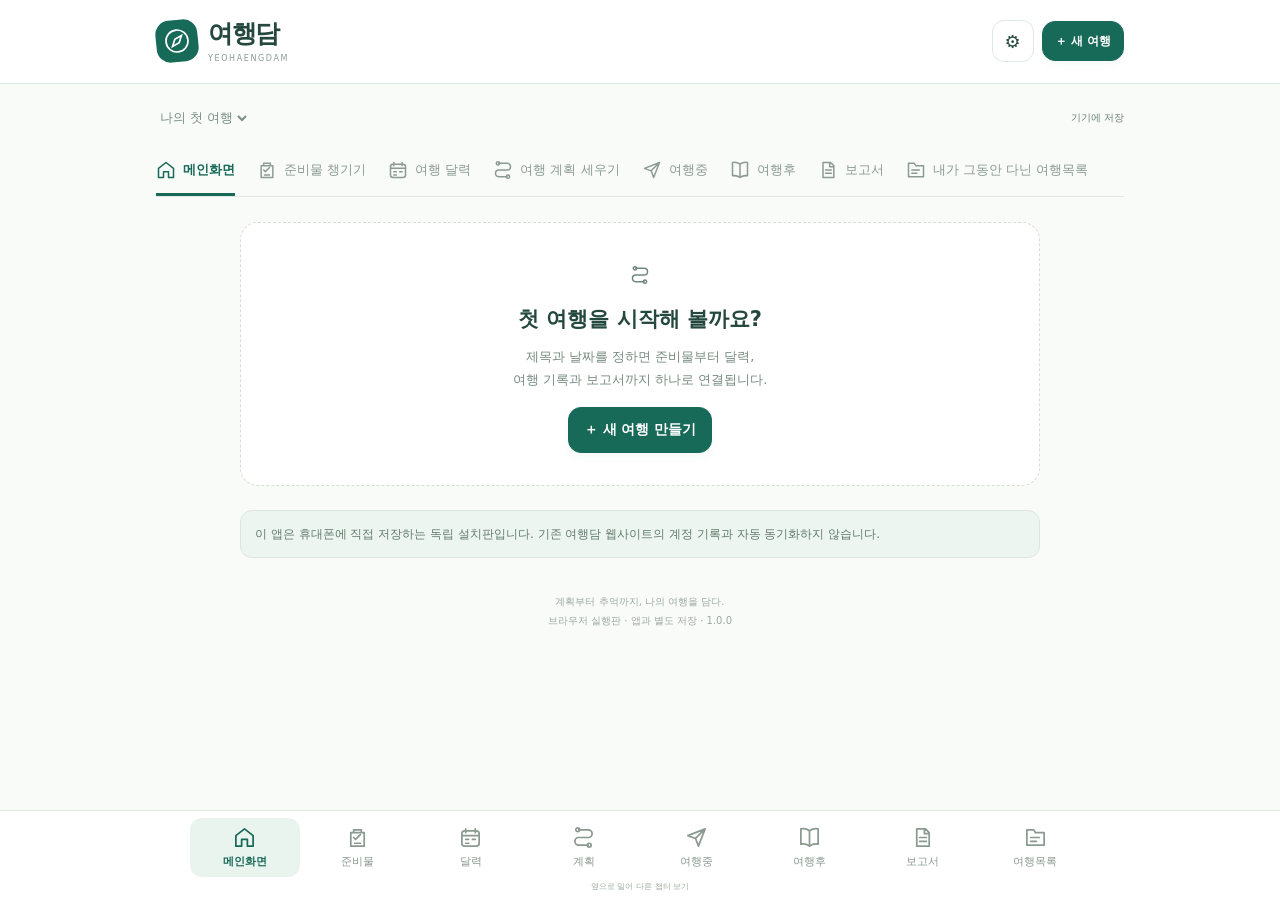
<file: index.html>
<!doctype html><html lang="ko"><head><meta charset="utf-8"><meta name="viewport" content="width=device-width,initial-scale=1,viewport-fit=cover"><meta name="theme-color" content="#176958"><meta http-equiv="Content-Security-Policy" content="default-src 'none'; script-src 'unsafe-inline'; style-src 'unsafe-inline'; img-src data: blob: https://tile.openstreetmap.org https://upload.wikimedia.org; connect-src https://commons.wikimedia.org https://photon.komoot.io https://upload.wikimedia.org; frame-src 'none'; object-src 'none'; base-uri 'none'; form-action 'none'"><title>여행담 · 내 손안의 여행</title><style>:root{font-family:system-ui,-apple-system,'Segoe UI','Malgun Gothic',sans-serif;color:#24483d;background:#f9fbf9;color-scheme:light;--green:#176958;--line:#dfe8e2;--muted:#778b81;--gold:#ffce60}*{box-sizing:border-box}body{margin:0}button,input,select,textarea{font:inherit}button{cursor:pointer;touch-action:manipulation}button:disabled{opacity:.5;cursor:default}a{color:var(--green)}button:focus-visible,input:focus-visible,textarea:focus-visible,select:focus-visible{outline:3px solid #b69b34;outline-offset:3px}[hidden]{display:none!important}button,input,textarea,select{-webkit-tap-highlight-color:transparent}button{color:inherit}.app-header{background:#fff;border-bottom:1px solid var(--line)}.head-inner{max-width:1020px;margin:auto;display:flex;align-items:center;justify-content:space-between;padding:20px 26px;gap:10px}.brand{border:0;background:transparent;display:flex;align-items:center;gap:10px;text-align:left;padding:0}.logo{width:42px;height:42px;display:grid;place-items:center;background:var(--green);color:#fff;border-radius:14px;transform:rotate(-6deg)}.logo svg{width:32px;height:32px;fill:none;stroke:currentColor;stroke-width:1.7}.brand strong{display:block;font-size:25px;letter-spacing:-1.3px;line-height:1.1}.brand small{font-size:8px;letter-spacing:1.6px;color:#8b9c93;display:block;padding-top:6px}.head-actions{display:flex;gap:8px;align-items:center}.shell{max-width:1020px;margin:auto;padding:0 26px 150px}.trip-bar{display:flex;align-items:center;justify-content:space-between;padding:12px 0 8px;gap:9px}.trip-bar select{border:0;min-height:44px;background:transparent;max-width:72%;color:#436153;font-size:13px;text-overflow:ellipsis}.trip-bar #save-status{font-size:10px;color:#6b8177;white-space:nowrap}.top-nav{display:flex;gap:22px;overflow:auto;scrollbar-width:none;border-bottom:1px solid var(--line);margin:0 0 25px}.top-nav::-webkit-scrollbar,.nav-scroll::-webkit-scrollbar,.days::-webkit-scrollbar{display:none}.top-nav button{flex-shrink:0;min-height:48px;border:0;border-bottom:3px solid transparent;background:none;color:#8b9b93;font-size:13px;display:flex;align-items:center;gap:7px;padding:6px 0}.top-nav button[aria-current]{color:var(--green);border-color:var(--green);font-weight:700}.ico{width:20px;height:20px;fill:none;stroke:currentColor;stroke-width:1.8;stroke-linecap:round;stroke-linejoin:round;flex-shrink:0}.bottom-nav{position:fixed;inset:auto 0 0;z-index:30;background:#fffffff7;backdrop-filter:blur(14px);border-top:1px solid var(--line);padding:7px 10px max(8px,env(safe-area-inset-bottom))}.nav-scroll{display:flex;max-width:900px;gap:3px;margin:auto;overflow-x:auto;scrollbar-width:none}.nav-scroll button{flex:1 0 65px;min-width:65px;min-height:58px;display:flex;align-items:center;justify-content:center;flex-direction:column;gap:5px;border:0;border-radius:12px;background:none;color:#8a9a90;font-size:11px;padding:8px 2px}.nav-scroll .ico{width:23px;height:23px}.nav-scroll button[aria-current]{background:#eaf4ee;color:var(--green);font-weight:750}.nav-hint{font-size:8px;text-align:center;color:#9dac9f;padding-top:4px}.btn{display:inline-flex;align-items:center;justify-content:center;gap:7px;min-height:46px;padding:10px 15px;border:1px solid #d6e2db;border-radius:13px;background:#fff;color:#315f50;font-weight:650;font-size:14px;text-decoration:none}.btn.primary{background:var(--green);border-color:var(--green);color:#fff;box-shadow:0 4px 8px #1769580a}.btn.soft{background:#eaf4ee;border-color:#eaf4ee}.btn.danger{color:#b24e40;border-color:#efdcd5;background:#fff9f6}.btn.compact{min-height:40px;font-size:12px;padding:8px 12px}.btn.full{width:100%}.icon-btn{width:42px;min-height:42px;border:1px solid var(--line);border-radius:12px;background:#fff;display:inline-grid;place-items:center;font-size:18px}.text-btn{padding:8px 0;min-height:40px;border:0;background:none;color:var(--green);font-size:12px;font-weight:650}.actions{display:flex;flex-wrap:wrap;gap:9px;margin-top:16px}.split{display:flex;justify-content:space-between;align-items:center;gap:12px}.stack{display:grid;gap:14px}.eyebrow{font-size:10px;letter-spacing:.18em;color:#7c958a;font-weight:700;margin:4px 0 13px}.title{font-size:29px;letter-spacing:-1.2px;line-height:1.3;margin:0 0 11px;overflow-wrap:anywhere}.subtitle,.muted{color:var(--muted);line-height:1.8;font-size:13px;margin:0}.card{padding:22px;border:1px solid var(--line);background:#fff;border-radius:20px;margin-bottom:16px}.card h2{margin:0 0 13px;font-size:19px;letter-spacing:-.7px}.card h3{font-size:16px;margin:0 0 8px}.grid{display:grid;grid-template-columns:repeat(2,minmax(0,1fr));gap:14px}.grid .card{margin-bottom:0}.pill{display:inline-flex;align-items:center;font-size:10px;border:1px solid #dfe8df;border-radius:99px;padding:5px 9px;background:#f3f8f4;white-space:nowrap;color:#668275}.pill.gold{background:#fff1c6;border-color:#ffe293;color:#906c19}.pill.done{color:#176958;background:#e8f5ed}.pill.active{color:#a65e2a;background:#fff1d6}.pill.skipped{background:#eee;color:#8b8b8b}.gap-top{margin-top:24px}.empty{border:1px dashed #d3dfd6;border-radius:18px;text-align:center;padding:32px 18px;background:#fff}.empty .empty-icon{font-size:32px;opacity:.65;margin-bottom:12px}.empty h2{font-size:21px;margin:0 0 12px}.empty p{font-size:13px;color:var(--muted);line-height:1.8;margin:0}.footnote{font-size:10px;text-align:center;color:#9ba99f;line-height:1.9;margin:34px 0 0}.notice{border:1px solid #ede0b9;background:#fff8e7;border-radius:12px;padding:12px 14px;font-size:12px;color:#8e7335;line-height:1.85}.notice.neutral{border-color:#dbe6e0;background:#edf5f0;color:#627b6d}.cover{position:relative;min-height:310px;overflow:hidden;border-radius:24px;background:linear-gradient(160deg,#a0c8b5 0%,#568673 42%,#1d5543 100%);margin-bottom:15px}.cover-photo{position:absolute;inset:0;width:100%;height:100%;object-fit:cover}.cover-overlay{position:absolute;inset:0;background:linear-gradient(0deg,#102e28e8 0%,#10352866 70%,#163b2222 100%)}.cover-decoration{position:absolute;right:-60px;top:-70px;width:360px;height:360px;border-radius:50%;border:45px solid #ffffff13}.cover-content{position:relative;min-height:310px;padding:29px;display:flex;flex-direction:column;justify-content:flex-end;color:white}.cover-content .eyebrow{color:#e0efdd;font-size:10px}.cover-title{font-size:35px;font-weight:750;letter-spacing:-1.6px;white-space:pre-line;line-height:1.25;margin:0 0 16px;overflow-wrap:anywhere}.cover-detail{font-size:12px;line-height:1.9;color:#edf4e8}.cover-content .pill{align-self:flex-start;background:#ffffff1c;color:#fff;border-color:#ffffff33;margin-bottom:12px}.cover-controls{display:flex;flex-wrap:wrap;gap:8px;margin-bottom:8px}.attribution{font-size:9px;color:#8e9d93;line-height:1.7;overflow-wrap:anywhere;margin:7px 0 18px}.quick-card{display:flex;text-align:left;flex-direction:column;border:1px solid var(--line);background:#fff;border-radius:17px;padding:18px;gap:9px}.quick-card b{font-size:15px}.quick-card span{font-size:11px;color:var(--muted);line-height:1.6}.quick-card .ico{width:22px;height:22px;color:var(--green)}.day-card{border:1px solid var(--line);border-radius:18px;background:#fff;padding:18px;display:flex;gap:15px;align-items:flex-start}.day-card .day-num{font-size:11px;color:var(--green);font-weight:750;letter-spacing:.05em;white-space:nowrap}.day-card .content{flex:1;min-width:0}.day-card h3{font-size:16px;line-height:1.6;margin:4px 0 7px;overflow-wrap:anywhere}.day-card p{font-size:11px;color:var(--muted);line-height:1.75;margin:0}.day-photo{width:67px;height:78px;object-fit:cover;border-radius:10px;flex-shrink:0}.days{display:flex;gap:8px;overflow:auto;scrollbar-width:none;padding:7px 0 17px}.day-tab{border:1px solid var(--line);background:#fff;border-radius:13px;min-width:70px;padding:11px 13px;font-size:12px;display:flex;flex-direction:column;gap:4px;align-items:center;color:#658073;flex-shrink:0}.day-tab[aria-selected=true]{background:var(--green);color:white;border-color:var(--green)}.day-tab small{font-size:9px;opacity:.8}.plan-item{position:relative;border:1px solid var(--line);background:#fff;border-radius:16px;padding:17px;margin-bottom:13px}.plan-item h3{font-size:16px;line-height:1.7;overflow-wrap:anywhere;margin:7px 0}.plan-meta{font-size:11px;color:#84958b;line-height:1.8}.plan-item .actions{gap:7px;margin-top:12px}.plan-item .btn{min-height:36px;font-size:11px;padding:8px 10px}.order{font-size:11px;color:#789183;min-width:20px}.field{display:block;margin-bottom:16px;font-size:12px;font-weight:700;color:#4b6c5d}.field input,.field textarea,.field select{display:block;margin-top:7px;border:1px solid #d4e0d7;border-radius:10px;background:#fff;padding:11px 12px;min-height:45px;width:100%;font-size:16px;line-height:1.5;color:#274d3a;min-width:0}.field small{font-weight:400;font-size:11px;line-height:1.7;color:var(--muted);display:block;padding-top:5px}.field textarea{resize:vertical}.field input[type=date],.field input[type=time]{min-width:0;-webkit-appearance:none}.check-label{display:flex;align-items:center;gap:9px;font-size:13px;color:#456553;line-height:1.8;margin:13px 0}.check-label input{accent-color:var(--green);width:20px;height:20px;flex-shrink:0}.form-error{color:#b9573b;font-size:12px;line-height:1.7;margin:12px 0}.mini-text{font-size:11px;color:var(--muted);line-height:1.7}.form-actions{display:flex;gap:9px;justify-content:flex-end;margin-top:20px}.form-actions button{flex:1}.modal-backdrop{position:fixed;inset:0;z-index:100;background:#17372980;display:flex;justify-content:center;align-items:center;padding:18px}.modal{background:#fbfcfa;border-radius:22px;width:min(650px,100%);max-height:calc(100dvh - 36px);display:flex;flex-direction:column;overflow:hidden;box-shadow:0 20px 90px #153a2440;min-height:0}.modal-head{padding:16px 20px;display:flex;align-items:center;justify-content:space-between;gap:10px;flex-shrink:0;border-bottom:1px solid var(--line);background:#fff}.modal-head h2{font-size:19px;margin:0;letter-spacing:-.5px}.modal-body{padding:22px;overflow:auto;overscroll-behavior:contain;min-height:0;flex:1}.modal.report{width:min(1000px,100%);height:calc(100dvh - 36px)}.report .modal-body{background:#e7eeea;padding:16px}.report-toolbar{padding:10px 16px;border-bottom:1px solid var(--line);display:flex;gap:8px;align-items:center;flex-wrap:wrap;background:#fff;flex-shrink:0}.report-toolbar .btn{font-size:12px;min-height:40px}.report-toolbar span{font-size:10px;color:var(--muted);margin-left:auto}body.has-modal{overflow:hidden}.photo-grid{display:grid;grid-template-columns:repeat(3,minmax(0,1fr));gap:8px}.photo-cell{aspect-ratio:1;position:relative;border-radius:12px;overflow:hidden;background:#eaf0ec}.photo-cell img{width:100%;height:100%;object-fit:cover}.photo-cell button{position:absolute;top:5px;right:5px;width:28px;height:28px;border:0;border-radius:50%;background:#fff;color:#b35843;font-size:18px}.record-photos{display:flex;gap:8px;margin-top:14px;overflow:auto}.record-photos img{width:130px;height:100px;object-fit:cover;border-radius:12px}.record-body{font-size:13px;line-height:1.95;color:#668075;white-space:pre-line;overflow-wrap:anywhere;margin:10px 0}.summary-box{background:#f0f6ee;border-left:3px solid #96b69d;padding:12px;border-radius:0 11px 11px 0;font-size:12px;line-height:1.85;color:#58715c;margin-top:12px}.trip-tile{display:flex;gap:14px;align-items:center;min-width:0}.trip-tile .thumb{height:94px;width:82px;object-fit:cover;border-radius:13px;background:linear-gradient(150deg,#b4cfb4,#337865);flex-shrink:0}.trip-tile h3{overflow-wrap:anywhere}.trip-tile .body{flex:1;min-width:0}.image-result{border:1px solid var(--line);border-radius:14px;overflow:hidden;background:#fff;min-width:0}.image-result img{height:130px;width:100%;object-fit:cover;background:#ebf0ec}.image-result .info{padding:12px}.image-result p{font-size:11px;line-height:1.7;margin:0 0 6px;overflow-wrap:anywhere}.image-result .btn{width:100%;font-size:11px;margin-top:9px}.map{height:330px;background:#e4ece7;position:relative;overflow:hidden;border-radius:17px;border:1px solid var(--line);touch-action:none}.map-tiles,.map-pins{position:absolute;inset:0;pointer-events:none}.map-tiles img{position:absolute;width:256px;height:256px}.map-marker{position:absolute;pointer-events:auto;border:2px solid #fff;border-radius:50% 50% 50% 0;transform:translate(-50%,-100%) rotate(-45deg);width:32px;height:32px;background:var(--green);color:white;box-shadow:0 3px 8px #0003;display:grid;place-items:center}.map-marker span{transform:rotate(45deg);font-size:11px;font-weight:750}.map-marker.search{background:#d99927}.map-buttons{position:absolute;right:10px;top:10px;display:grid;gap:7px}.map-buttons button{width:35px;height:37px;font-size:22px;border:1px solid #d5e1d7;background:#fff;border-radius:10px;color:#315b40}.map-attribution{position:absolute;bottom:0;right:0;background:#ffffffe6;color:#657b6b;font-size:9px;padding:4px 7px;pointer-events:auto}.map-note{position:absolute;top:12px;left:10px;background:#ffffffe6;font-size:10px;padding:7px 9px;border-radius:9px;color:#607e67;max-width:70%}.search-row{display:flex;gap:8px;margin:15px 0}.search-row input{flex:1;min-width:0;border:1px solid var(--line);border-radius:12px;padding:12px;font-size:15px}.search-result{padding:15px 0;border-bottom:1px solid var(--line)}.search-result h3{font-size:14px;margin:0 0 5px}.search-result p{font-size:11px;color:var(--muted);margin:0 0 9px}.settings-row{display:flex;gap:10px;flex-wrap:wrap}.count-stat{font-size:29px;letter-spacing:-1px;color:var(--green);font-weight:750}.count-stat small{font-size:12px;font-weight:400;color:var(--muted);margin-left:5px}.paper{background:#fff;max-width:794px;margin:auto;color:#27483c;padding:34px;border-radius:3px;box-shadow:0 2px 12px #35554110;overflow-wrap:anywhere}.paper h1{font-size:30px;line-height:1.35;white-space:pre-line;margin:10px 0 18px;letter-spacing:-1px}.paper h2{font-size:20px;border-bottom:1px solid #d8e4dc;padding-bottom:10px;margin:30px 0 16px}.paper h3{font-size:15px;margin:20px 0 7px}.paper p,.paper li{font-size:12px;line-height:1.9}.paper .cover-print{max-height:300px;width:100%;object-fit:cover;border-radius:14px;margin:10px 0}.paper .r-meta{display:flex;flex-wrap:wrap;gap:9px;font-size:11px;color:#5f7b6b;margin-bottom:16px}.paper .r-step{padding:12px 0;border-bottom:1px solid #e6ece7;break-inside:avoid}.paper .r-step strong{font-size:13px}.paper .r-step small{display:block;line-height:1.8;color:#6e8475}.paper .r-summary{background:#eff6f0;padding:13px;border-radius:10px;white-space:pre-line}.paper .r-photos{display:grid;grid-template-columns:1fr 1fr;gap:10px}.paper figure{margin:5px 0;break-inside:avoid}.paper figure img{width:100%;height:180px;object-fit:cover;border-radius:10px}.paper figcaption{font-size:9px;color:#7e8e80;line-height:1.7}.paper .r-foot{margin-top:35px;font-size:9px;color:#99a99d;border-top:1px solid #dce6dd;padding-top:12px}.paper .r-record{break-inside:auto}.paper .r-body{white-space:pre-line}.paper .r-cover{text-align:left}.paper .r-cover .eyebrow{font-size:9px}.paper ul{padding-left:19px}#toast{position:fixed;bottom:112px;left:50%;transform:translateX(-50%);background:#163e34;color:#fff;z-index:200;padding:12px 18px;border-radius:14px;font-size:13px;line-height:1.7;max-width:90%;width:max-content;box-shadow:0 6px 30px #0002}.busy{pointer-events:none;opacity:.65}.spinner{width:24px;height:24px;border:3px solid #d8e5dc;border-top-color:var(--green);border-radius:50%;animation:spin 1s linear infinite;display:inline-block}@keyframes spin{to{transform:rotate(360deg)}}.sr-only{position:absolute;width:1px;height:1px;overflow:hidden;clip:rect(0,0,0,0)}
@media(max-width:620px){.head-inner{padding:16px 18px}.brand strong{font-size:23px}.logo{width:39px;height:39px}.brand small{font-size:7px}.shell{padding:0 18px 138px}.title{font-size:27px}.top-nav{margin-bottom:22px;gap:19px}.top-nav button{font-size:12px;min-height:43px}.card{padding:18px}.cover{min-height:292px}.cover-content{padding:23px;min-height:292px}.cover-title{font-size:30px}.grid{gap:11px}.quick-card{padding:15px}.quick-card b{font-size:14px}.field input[type=date],.field input[type=time]{padding:11px 6px;font-size:14px}.modal-backdrop{padding:0}.modal{width:100%;height:100dvh;max-height:100dvh;border-radius:0}.modal-head{padding:13px 18px;padding-top:max(13px,env(safe-area-inset-top))}.modal-body{padding:20px 18px;padding-bottom:max(24px,env(safe-area-inset-bottom))}.modal.report{width:100%;height:100dvh}.report .modal-body{padding:10px}.paper{padding:22px 18px;max-width:none}.paper h1{font-size:25px}.paper h2{font-size:19px}.paper .r-photos{grid-template-columns:1fr 1fr}.paper figure img{height:130px}.map{height:310px}.image-result img{height:112px}.image-result .info{padding:10px}.image-result .btn{padding:8px 3px}.head-actions{gap:6px}.head-actions .btn{padding:8px 10px}.report-toolbar .btn{padding:8px 11px}.report-toolbar span{width:100%;margin:0}}
@media(min-width:900px){#view,#trip-tools{display:block;max-width:800px;margin:auto}.cover,.cover-content{min-height:360px}.cover-title{font-size:45px}.day-card{padding:21px}.photo-grid{grid-template-columns:repeat(4,minmax(0,1fr))}}@media print{body{background:#fff}.paper{max-width:none;border:0;box-shadow:none;padding:0}.paper .r-step,.paper figure{break-inside:avoid}.paper h2,.paper h3{break-after:avoid}.paper img{max-width:100%}@page{size:A4;margin:16mm}}
</style></head><body>
<header class="app-header"><div class="head-inner"><button class="brand" data-go="main" aria-label="여행담 메인화면"><span class="logo"><svg viewBox="0 0 32 32" aria-hidden="true"><circle cx="16" cy="16" r="11"/><path d="m21 11-3 7-7 3 3-7Z"/></svg></span><span><strong>여행담</strong><small>YEOHAENGDAM</small></span></button><div class="head-actions"><button class="icon-btn" data-go="settings" aria-label="설정과 백업">⚙</button><button class="btn primary compact" id="new-trip">＋ 새 여행</button></div></div></header>
<main class="shell"><div class="trip-bar"><select id="trip-select" aria-label="현재 여행 선택"></select><span id="save-status" role="status">기기에 저장</span></div><nav id="top-nav" class="top-nav" aria-label="여행 챕터"></nav><section id="view"></section><yeohaengdam-trip-tools id="trip-tools" hidden></yeohaengdam-trip-tools><p class="footnote">계획부터 추억까지, 나의 여행을 담다.<br><span id="edition">기기 저장형 · 1.0.0</span></p></main>
<nav class="bottom-nav" aria-label="하단 챕터"><div id="bottom-nav" class="nav-scroll"></div><div class="nav-hint">옆으로 밀어 다른 챕터 보기</div></nav>
<div id="modal-root"></div><div id="toast" role="status" aria-live="polite" hidden></div>
<input id="backup-input" type="file" accept="application/json,.json" hidden>
<noscript>여행담을 실행하려면 JavaScript를 사용할 수 있는 Android System WebView가 필요합니다.</noscript>
<script>(async()=>{
"use strict";
/** 여행 날짜는 시각이 아닌 YYYY-MM-DD로 보관합니다. */
function parseDate(value) {
  if (typeof value !== 'string' || !/^\d{4}-\d{2}-\d{2}$/.test(value)) return null;
  const [y, m, d] = value.split('-').map(Number);
  if (y < 1900 || y > 2199) return null;
  const date = new Date(Date.UTC(y, m - 1, d));
  return date.getUTCFullYear() === y && date.getUTCMonth() === m - 1 && date.getUTCDate() === d ? date : null;
}
function isoDate(date) { return date.toISOString().slice(0, 10); }
function addDays(value, amount) {
  const date = parseDate(value);
  if (!date || !Number.isInteger(amount)) return null;
  date.setUTCDate(date.getUTCDate() + amount);
  return isoDate(date);
}
function validRange(trip) {
  return !!(trip && parseDate(trip.startDate) && parseDate(trip.endDate) && trip.endDate >= trip.startDate);
}
function inTrip(date, trip) {
  return !!(parseDate(date) && validRange(trip) && date >= trip.startDate && date <= trip.endDate);
}
function tripDays(trip) {
  return validRange(trip) ? Math.round((parseDate(trip.endDate) - parseDate(trip.startDate)) / 86400000) + 1 : 0;
}
function dayNumber(date, trip) {
  return inTrip(date, trip) ? Math.round((parseDate(date) - parseDate(trip.startDate)) / 86400000) + 1 : null;
}
function monthCells(month) {
  const first = parseDate(month + '-01');
  if (!first) return [];
  const start = new Date(first);
  start.setUTCDate(start.getUTCDate() - start.getUTCDay());
  return Array.from({ length: 42 }, (_, index) => {
    const cellDate = new Date(start);
    cellDate.setUTCDate(cellDate.getUTCDate() + index);
    const iso = isoDate(cellDate);
    return { iso, day: Number(iso.slice(-2)), currentMonth: iso.slice(0, 7) === month, weekday: index % 7 };
  });
}
function shiftMonth(month, delta) {
  const date = parseDate(month + '-01');
  if (!date) return null;
  date.setUTCMonth(date.getUTCMonth() + delta);
  return date.getUTCFullYear() >= 1900 && date.getUTCFullYear() <= 2199 ? isoDate(date).slice(0, 7) : month;
}
function todayISO() {
  const d = new Date();
  return `${d.getFullYear()}-${String(d.getMonth()+1).padStart(2,'0')}-${String(d.getDate()).padStart(2,'0')}`;
}
function koreanDate(iso, year = false) {
  const d = parseDate(iso);
  if (!d) return '날짜 미정';
  const days = ['일','월','화','수','목','금','토'];
  return `${year ? d.getUTCFullYear()+'년 ' : ''}${d.getUTCMonth()+1}월 ${d.getUTCDate()}일 (${days[d.getUTCDay()]})`;
}
/** 대표 일정이 지정된 날짜는 대표 항목만, 미지정 날짜는 모든 일정의 제목을 방문 순서로 반환. */
function titlesForDate(itinerary, date) {
  const items = (Array.isArray(itinerary) ? itinerary : []).filter(x => x && x.date === date && typeof x.title === 'string' && x.title.trim() && x.cancelled !== true);
  const featured = items.filter(x => x.isFeatured === true);
  const chosen = featured.length ? featured : items;
  const sorted = [...chosen].sort((a,b) => {
    const oa = Number.isFinite(a.order) ? a.order : Infinity;
    const ob = Number.isFinite(b.order) ? b.order : Infinity;
    if (oa !== ob) return oa - ob;
    return String(a.startTime || '99:99').localeCompare(String(b.startTime || '99:99'), 'en');
  });
  const seen = new Set();
  return sorted.map(x => x.title.trim()).filter(x => !seen.has(x) && seen.add(x));
}
function validatePacking(items) {
  if (!Array.isArray(items)) throw new Error('준비물 목록 형식이 올바르지 않습니다.');
  if (items.length > 1000) throw new Error('준비물은 여행별로 최대 1,000개까지 저장할 수 있습니다.');
  const seen = new Set();
  return items.map(x => {
    if (!x || typeof x.id !== 'string' || !x.id || seen.has(x.id) || typeof x.text !== 'string' || !x.text.trim() || x.text.trim().length > 120 || typeof x.checked !== 'boolean') throw new Error('저장된 준비물 항목을 읽을 수 없습니다. 원본 저장 데이터는 변경하지 않았습니다.');
    seen.add(x.id);
    return { id:x.id, text:x.text.trim(), checked:x.checked };
  });
}
function newItem(text) {
  if (typeof text !== 'string' || !text.trim() || text.trim().length > 120) throw new Error('준비물 이름을 1~120자로 적어 주세요.');
  return { id: globalThis.crypto?.randomUUID?.() || `item-${Date.now()}-${Math.random().toString(36).slice(2)}`, text:text.trim(), checked:false };
}
function storageKey(scope, id) {
  if (typeof scope !== 'string' || !scope || typeof id !== 'string' || !id) throw new Error('사용자 구분값과 여행 ID가 필요합니다.');
  return `yeohaengdam:packing:v1:${encodeURIComponent(scope)}:${encodeURIComponent(id)}`;
}
/** 미리보기용. 실제 앱은 로그인한 사용자의 서버 저장 어댑터로 바꾸세요. */
function createLocalPackingStorage(scope, store = globalThis.localStorage) {
  return {
    label: '이 브라우저에 저장',
    async load(tripId) {
      const raw = store.getItem(storageKey(scope, tripId));
      return raw ? validatePacking(JSON.parse(raw)) : [];
    },
    async save(tripId, items) {
      const clean = validatePacking(items);
      store.setItem(storageKey(scope, tripId), JSON.stringify(clean));
    }
  };
}

const TOOLS_CSS = String.raw`
:host{display:block;color:#173e35;font-family:system-ui,-apple-system,'Segoe UI','Malgun Gothic',sans-serif;--green:#176958;--ink:#173e35;--muted:#74867e;--line:#dce6e0;--paper:#fff;--gold:#ffe1a1;--goldink:#684606;color-scheme:light}
*{box-sizing:border-box}button,input,textarea{font:inherit}button{cursor:pointer}button:disabled{opacity:.43;cursor:default}button,input,textarea{outline-offset:4px}button:focus-visible,input:focus-visible,textarea:focus-visible{outline:3px solid #308875}button{touch-action:manipulation}.heading{margin-bottom:24px}.eyebrow{font-size:11px;letter-spacing:.17em;font-weight:750;color:#6a8a7e;margin:0 0 12px}.heading h2{font-size:clamp(25px,5vw,35px);letter-spacing:-1.2px;line-height:1.2;margin:0 0 12px}.description{line-height:1.7;color:#6d8177;font-size:14px;margin:0}.trip-chip{margin-top:12px;display:inline-flex;gap:8px;align-items:center;background:#edf6f1;border-radius:99px;padding:8px 12px;font-size:12px;font-weight:650;max-width:100%;overflow-wrap:anywhere}.panel{background:var(--paper);border:1px solid var(--line);border-radius:20px;padding:24px;box-shadow:0 6px 20px #17433404}.panel+.panel{margin-top:18px}.section-title{font-size:17px;letter-spacing:-.5px;margin:0;line-height:1.5}.row{display:flex;align-items:center;gap:12px}.between{justify-content:space-between}.muted{color:var(--muted);font-size:13px}.count{white-space:nowrap;color:var(--green);font-weight:800;font-size:24px}.count small{font-size:12px;font-weight:500;color:var(--muted)}.progress{height:7px;overflow:hidden;background:#edf2ef;border-radius:99px;margin:14px 0}.progress span{display:block;height:100%;background:var(--green);border-radius:inherit;transition:width .2s}.status{font-size:12px;line-height:1.6;color:#708278;min-height:20px}.status.error{color:#a63525;background:#fff3ef;border-radius:10px;padding:10px}.button{min-height:44px;border-radius:11px;border:1px solid var(--line);background:#fff;padding:10px 15px;font-weight:700;font-size:13px;color:var(--ink);display:inline-flex;align-items:center;justify-content:center;gap:6px;text-decoration:none}.button.primary{background:var(--green);border-color:var(--green);color:#fff}.button.quiet{background:#f4f8f5;border-color:transparent}.button.small{font-size:12px;min-height:40px;padding:8px 11px}.text-button{background:none;border:none;min-height:40px;color:var(--green);font-size:12px;font-weight:650;padding:6px 8px}.label{display:block;font-size:13px;font-weight:700;margin-bottom:9px}input[type=text],textarea{width:100%;font-size:16px;border:1px solid #cadbd2;background:#fff;color:var(--ink);border-radius:11px;min-height:48px;padding:11px 13px}input::placeholder,textarea::placeholder{color:#95a39b}.add-row{display:flex;gap:9px}.add-row input{flex:1;min-width:0}.add-row .button{min-width:68px}.form-footer{display:flex;justify-content:space-between;align-items:center;margin-top:5px}.filters{display:flex;gap:6px;padding:18px 0 14px}.filter{min-height:38px;border:0;border-radius:99px;padding:9px 13px;font-size:12px;color:#74867a;background:transparent;font-weight:600}.filter.active{background:#eaf5ef;color:var(--green)}.packing-list{list-style:none;padding:0;margin:0}.packing-row{display:flex;align-items:center;gap:10px;min-height:70px;border-top:1px solid #eef2ef;padding:9px 0}.packing-row .item-check{display:flex;flex:1;align-items:center;gap:12px;min-width:0;min-height:48px;cursor:pointer}.item-check input{accent-color:var(--green);width:22px;height:22px;flex-shrink:0;margin:0}.item-text{font-size:15px;color:#25453a;overflow-wrap:anywhere;line-height:1.55}.checked .item-text{color:#92a296;text-decoration:line-through}.item-actions{display:flex;align-items:center;gap:0}.icon-button{height:44px;width:36px;flex-shrink:0;display:grid;place-items:center;border:0;background:transparent;color:#8a9b91;border-radius:10px}.icon-button:hover{background:#eef5f1;color:var(--green)}.icon-button svg{width:17px;height:17px;stroke:currentColor;stroke-width:1.65;fill:none;stroke-linecap:round;stroke-linejoin:round}.empty{text-align:center;padding:34px 12px;color:#7b8b80;line-height:1.75;font-size:13px}.empty strong{display:block;color:#496b5b;font-size:15px;margin-bottom:6px}.empty-mark{display:grid;place-items:center;width:48px;height:48px;border-radius:16px;background:#eef6f1;margin:0 auto 13px;font-size:22px}.undo{display:flex;gap:12px;justify-content:space-between;align-items:center;padding:10px 12px;margin-top:10px;background:#edf6f0;border-radius:10px;font-size:12px;color:#496855}.edit-form{display:flex;gap:8px;align-items:center;width:100%;flex-wrap:wrap}.edit-form input{flex:1;min-width:120px}.bulk{border-top:1px solid var(--line);padding-top:15px;margin-top:8px}.bulk textarea{resize:vertical;min-height:112px}.bulk-actions{display:flex;justify-content:flex-end;gap:8px;margin-top:10px}.error-text{color:#aa3825;font-size:12px;line-height:1.5;margin-top:10px;overflow-wrap:anywhere}.calendar-head{display:flex;align-items:center;justify-content:space-between;gap:10px;margin-bottom:15px}.month-title{font-weight:800;letter-spacing:-.6px;font-size:21px;color:#234b3d;margin:0}.calendar-head .month-controls{display:flex;gap:5px}.month-btn{width:44px;height:44px;border:1px solid var(--line);border-radius:12px;background:#fff;color:#375e4d;font-size:24px;line-height:1}.cal-links{display:flex;align-items:center;justify-content:space-between;gap:10px;margin:0 0 12px}.cal-links .text-button{padding-left:0}.legend{display:flex;flex-wrap:wrap;gap:14px;font-size:11px;color:#7f8b81}.legend span{display:inline-flex;align-items:center;gap:5px}.swatch{width:9px;height:9px;border-radius:3px;background:var(--gold);border:1px solid #f1cb7c}.swatch.selected{background:var(--green);border-color:var(--green)}.week-head{display:grid;grid-template-columns:repeat(7,minmax(0,1fr));text-align:center;border-bottom:1px solid #edf0ed;padding:5px 0 10px;margin-bottom:9px;font-size:11px;color:#99a498}.week-head div:first-child{color:#ce8371}.calendar-grid{display:grid;grid-template-columns:repeat(7,minmax(0,1fr));gap:5px 3px}.date-btn{border:1px solid transparent;position:relative;min-width:0;min-height:51px;padding:6px 2px;background:#fff;color:#536e5d;border-radius:12px;font-size:14px;font-weight:550;display:flex;flex-direction:column;align-items:center;justify-content:center;gap:5px}.date-btn.other{color:#bac4bc}.date-btn.sunday:not(.trip):not(.selected){color:#ce8979}.date-btn.trip{background:var(--gold);border-color:#f2cc83;color:var(--goldink);font-weight:800}.date-btn.selected{background:var(--green);border-color:var(--green);color:#fff;box-shadow:0 3px 7px #17695824}.date-btn.today:not(.selected){border-color:#88a59a}.date-btn .dot{width:4px;height:4px;background:currentColor;border-radius:99px;display:block;opacity:.65}.date-btn .dot.no{visibility:hidden}.date-btn .today-label{font-size:8px;position:absolute;right:3px;top:3px;line-height:1}.cal-footnote{margin:14px 0 0;font-size:11px;line-height:1.6;color:#8a988b}.summary{position:relative;overflow:hidden}.summary::before{content:'';position:absolute;left:0;top:24px;bottom:24px;width:3px;background:#d0a142}.summary-date{font-size:16px;font-weight:800;letter-spacing:-.45px;margin:0 0 6px;line-height:1.6}.day-chip{font-size:10px;font-weight:700;display:inline-block;padding:4px 8px;background:#fff1d5;color:#98641f;border-radius:6px;margin-bottom:12px}.title-list{list-style:none;padding:0;margin:10px 0 0;counter-reset:stops}.title-list li{display:flex;align-items:baseline;gap:12px;border-top:1px solid #f0f3ef;padding:14px 0;line-height:1.55;overflow-wrap:anywhere;font-weight:650;font-size:14px;counter-increment:stops}.title-list li::before{content:counter(stops,decimal-leading-zero);font-size:11px;letter-spacing:.08em;font-weight:700;color:#a7b5a9;flex-shrink:0}.title-list li:last-child{padding-bottom:0}.no-schedule{font-size:14px;line-height:1.8;color:#849385;padding-top:9px}.sync-note{padding-top:14px;margin:0;font-size:11px;color:#8e9f92;line-height:1.6}.warn{background:#fff6e7;border:1px solid #f3dfbd;border-radius:11px;font-size:12px;padding:12px;line-height:1.7;color:#865f31;margin-bottom:15px}.context-empty{padding:45px 20px;text-align:center;color:#698476;font-size:14px}.sr-only{position:absolute;width:1px;height:1px;padding:0;overflow:hidden;clip:rect(0,0,0,0);white-space:nowrap;border:0}
@media(max-width:500px){.heading{margin-bottom:20px}.panel{padding:20px 16px;border-radius:18px}.date-btn{min-height:48px;border-radius:11px;font-size:13px}.calendar-grid{gap:4px 3px}.month-title{font-size:20px}.calendar-head{margin-bottom:8px}.description{font-size:13px}.packing-row{gap:3px}.item-check{gap:9px!important}.item-text{font-size:14px}.icon-button{width:33px}.legend{gap:10px}.trip-chip{font-size:11px}.count{font-size:21px}}
@media(prefers-reduced-motion:reduce){*{transition:none!important;scroll-behavior:auto!important}}
`;



const escapeHTML = value => String(value ?? '').replace(/[&<>"']/g, c => ({'&':'&amp;','<':'&lt;','>':'&gt;','"':'&quot;',"'":'&#39;'}[c]));
const editIcon = '<svg viewBox="0 0 24 24" aria-hidden="true"><path d="m16 3 5 5-12 12-6 1 1-6Z M14 5l5 5"/></svg>';
const deleteIcon = '<svg viewBox="0 0 24 24" aria-hidden="true"><path d="M4 7h16 M9 7V4h6v3 M6 7l1 14h10l1-14 M10 10v7 M14 10v7"/></svg>';

/** 독립적인 Shadow DOM을 사용해 기존 앱의 레이아웃/모달 CSS를 변경하지 않습니다. */
class YeohaengdamTripTools extends HTMLElement {
  static observedAttributes = ['view'];
  constructor() {
    super();
    this.attachShadow({mode:'open'});
    this._trip = null; this._itinerary = []; this._session = null;
    this._draft = ''; this._filter = 'all'; this._editing = null; this._editText = ''; this._undo = null;
    this._bulk = false; this._bulkText = ''; this._formError = ''; this._month = todayISO().slice(0,7); this._selected = todayISO();
    this.shadowRoot.addEventListener('click', e => this._click(e));
    this.shadowRoot.addEventListener('change', e => this._change(e));
    this.shadowRoot.addEventListener('input', e => this._input(e));
    this.shadowRoot.addEventListener('submit', e => this._submit(e));
    this.shadowRoot.addEventListener('keydown', e => this._key(e));
  }
  connectedCallback() { this._render(); }
  attributeChangedCallback() { this._render(); }
  get view() { return this.getAttribute('view') === 'calendar' ? 'calendar' : 'packing'; }
  set view(value) { this.setAttribute('view', value); }
  /** host가 계정 및 여행 ID와 저장 API를 넘겨야 합니다. 이메일·인증키를 하드코딩하지 않습니다. */
  async configure({trip, itinerary = [], scope, storage}) {
    if (!trip || typeof trip.id !== 'string' || !trip.id || typeof scope !== 'string' || !scope || !storage || typeof storage.load !== 'function' || typeof storage.save !== 'function') throw new Error('trip.id, scope, storage.load/save가 필요합니다.');
    const key = JSON.stringify([scope, trip.id]);
    const fresh = !this._session || this._session.key !== key || this._session.storage !== storage;
    const rangeChanged = !this._trip || this._trip.startDate !== trip.startDate || this._trip.endDate !== trip.endDate;
    this._trip = {...trip}; this._itinerary = Array.isArray(itinerary) ? itinerary.map(x => ({...x})) : [];
    if (fresh || (rangeChanged && !inTrip(this._selected, trip))) {
      this._selected = validRange(trip) ? trip.startDate : todayISO();
      this._month = this._selected.slice(0,7);
    }
    if (!fresh) { this._render(); return; }
    this._draft=''; this._filter='all'; this._editing=null; this._undo=null; this._bulk=false; this._bulkText=''; this._formError='';
    const session = {key, tripId:trip.id, storage, items:[], status:'loading', error:'', version:0, tail:Promise.resolve()};
    this._session = session; this._render();
    await this._load(session);
  }
  async _load(session) {
    session.status='loading'; session.error='';
    if (this._session === session) this._render();
    try { session.items=validatePacking(await session.storage.load(session.tripId)); session.status='saved'; }
    catch (error) { session.status='load-error'; session.error=error?.message || '준비물을 불러오지 못했습니다.'; }
    if (this._session === session) this._render();
  }
  _save() {
    const s=this._session;
    if (!s || ['loading','load-error'].includes(s.status)) return;
    const snapshot=s.items.map(x=>({...x})), version=++s.version;
    s.status='saving';s.error='';this._render();
    s.tail = s.tail.catch(()=>{}).then(()=>s.storage.save(s.tripId, snapshot)).then(()=>{
      if(s.version===version){s.status='saved';s.error='';}
    }).catch(error=>{
      if(s.version===version){s.status='save-error';s.error=error?.message||'저장하지 못했습니다.';}
    }).finally(()=>{if(this._session===s)this._render();});
    this.dispatchEvent(new CustomEvent('packing-change',{detail:{tripId:s.tripId,items:snapshot},bubbles:true,composed:true}));
  }
  _focus(selector) { this.shadowRoot.querySelector(selector)?.focus({preventScroll:true}); }
  _input(e) {
    if(e.target.id==='packing-add')this._draft=e.target.value;
    if(e.target.id==='packing-edit')this._editText=e.target.value;
    if(e.target.id==='packing-bulk')this._bulkText=e.target.value;
  }
  _change(e) {
    if(e.target.matches('input[data-check]')) {
      const item=this._session?.items.find(x=>x.id===e.target.dataset.check);
      if(!item || ['loading','load-error'].includes(this._session.status))return;
      item.checked=e.target.checked;this._save();
      this._focus(`input[data-check="${CSS.escape(item.id)}"]`);
    }
  }
  _submit(e) {
    const form=e.target.closest('form[data-form]');if(!form)return;e.preventDefault();
    const s=this._session;if(!s||['loading','load-error'].includes(s.status))return;
    this._formError='';
    try{
      if(form.dataset.form==='add') {
        const item=newItem(this._draft);if(s.items.length>=1000)throw new Error('한 여행에 최대 1,000개까지 적을 수 있습니다.');
        s.items=[...s.items,item];this._draft='';this._filter='all';this._save();this._focus('#packing-add');
      }else if(form.dataset.form==='edit'){
        const item=s.items.find(x=>x.id===this._editing);if(!item)return;
        item.text=newItem(this._editText).text;this._editing=null;this._save();
      }else if(form.dataset.form==='bulk'){
        const lines=this._bulkText.split(/\r?\n/).map(x=>x.trim()).filter(Boolean);
        if(!lines.length)throw new Error('준비물을 한 줄에 하나씩 적어 주세요.');
        const added=lines.map(newItem);if(s.items.length+added.length>1000)throw new Error('한 여행에 최대 1,000개까지 적을 수 있습니다.');
        s.items=[...s.items,...added];this._bulkText='';this._bulk=false;this._filter='all';this._save();
      }
    }catch(error){this._formError=error.message;this._render();}
  }
  _click(e){
    const btn=e.target.closest('button');if(!btn||btn.disabled)return;
    const action=btn.dataset.action, id=btn.dataset.id, s=this._session;
    if(btn.dataset.filter){this._filter=btn.dataset.filter;this._render();return;}
    if(btn.dataset.date){this._select(btn.dataset.date);return;}
    if(action==='previous'||action==='next'){this._month=shiftMonth(this._month,action==='next'?1:-1);this._render();return;}
    if(action==='start-month'){this._select(validRange(this._trip)?this._trip.startDate:todayISO());return;}
    if(action==='today'){this._select(todayISO());return;}
    if(!s)return;
    if(action==='retry-load'){this._load(s);return;}
    if(action==='retry-save'){this._save();return;}
    if(['loading','load-error'].includes(s.status))return;
    if(action==='edit'){const item=s.items.find(x=>x.id===id);if(item){this._editing=id;this._editText=item.text;this._render();this._focus('#packing-edit');}}
    if(action==='cancel-edit'){this._editing=null;this._render();}
    if(action==='delete'){
      const index=s.items.findIndex(x=>x.id===id);if(index<0)return;
      this._undo={item:{...s.items[index]},index};s.items=s.items.filter(x=>x.id!==id);this._save();
    }
    if(action==='undo'&&this._undo){
      if(s.items.length>=1000){this._formError='목록이 가득 차서 복원할 수 없습니다.';this._render();return;}
      s.items.splice(Math.min(this._undo.index,s.items.length),0,this._undo.item);this._undo=null;this._save();
    }
    if(action==='bulk'){this._bulk=!this._bulk;this._render();if(this._bulk)this._focus('#packing-bulk');}
  }
  _select(date, focus=false){
    if(!parseDate(date))return;this._selected=date;this._month=date.slice(0,7);this._render();
    if(focus)this._focus(`[data-date="${date}"]`);
    this.dispatchEvent(new CustomEvent('trip-date-select',{detail:{tripId:this._trip?.id,date,titles:titlesForDate(this._itinerary,date)},bubbles:true,composed:true}));
  }
  _key(e){
    const date=e.target.dataset?.date;if(!date||!parseDate(date))return;
    let target;const delta={ArrowLeft:-1,ArrowRight:1,ArrowUp:-7,ArrowDown:7}[e.key];
    if(delta)target=addDays(date,delta);
    if(e.key==='Home')target=addDays(date,-parseDate(date).getUTCDay());
    if(e.key==='End')target=addDays(date,6-parseDate(date).getUTCDay());
    if(e.key==='PageUp'||e.key==='PageDown')target=shiftMonth(date.slice(0,7),e.key==='PageDown'?1:-1)+'-01';
    if(target){e.preventDefault();this._select(target,true);}
  }
  _status(){
    const s=this._session;if(!s)return '';
    if(s.status==='loading')return '<div class="status" role="status">준비물 목록을 불러오는 중입니다…</div>';
    if(s.status==='load-error')return `<div class="status error" role="alert">불러오기 실패: ${escapeHTML(s.error)}<br>기존 데이터를 보호하기 위해 편집을 잠시 막았습니다. <button class="text-button" data-action="retry-load">다시 불러오기</button></div>`;
    if(s.status==='save-error')return `<div class="status error" role="alert">아직 저장되지 않았습니다. ${escapeHTML(s.error)}<br>현재 입력은 화면에 남아 있습니다. 창을 닫기 전에 <button class="text-button" data-action="retry-save">다시 저장</button>해 주세요.</div>`;
    return `<div class="status" role="status">${s.status==='saving'?'저장 중…':`✓ ${escapeHTML(s.storage.label||'저장됨')}`}</div>`;
  }
  _packing(){
    const s=this._session, items=s.items, checked=items.filter(x=>x.checked).length, disabled=['loading','load-error'].includes(s.status)?'disabled':'';
    const list=items.filter(x=>this._filter==='all'||(this._filter==='checked'?x.checked:!x.checked));
    return `<div class="heading"><p class="eyebrow">BEFORE THE JOURNEY</p><h2>준비물 챙기기</h2><p class="description">챙길 물건을 직접 적고, 가방에 넣었다면 체크하세요.</p><div class="trip-chip">${escapeHTML(this._trip.title||'나의 여행')} · 여행별 준비물</div></div>
      <section class="panel" aria-label="준비 현황"><div class="row between"><div><h3 class="section-title">가벼운 마음으로 떠나요.</h3><span class="muted">${items.length?`${items.length-checked}개만 더 챙기면 준비 끝`:'나에게 필요한 준비물을 적어보세요'}</span></div><div class="count">${checked}<small> / ${items.length}개</small></div></div><div class="progress" role="progressbar" aria-label="준비물 완료율" aria-valuemin="0" aria-valuemax="100" aria-valuenow="${items.length?Math.round(checked/items.length*100):0}"><span style="width:${items.length?checked/items.length*100:0}%"></span></div>${this._status()}</section>
      <section class="panel" aria-label="준비물 목록"><form data-form="add"><label class="label" for="packing-add">어떤 준비물을 챙길까요?</label><div class="add-row"><input id="packing-add" type="text" maxlength="120" value="${escapeHTML(this._draft)}" placeholder="예: 충전기, 여벌 옷, 우산" autocomplete="off" ${disabled}><button class="button primary" type="submit" ${disabled}>＋ 추가</button></div></form><div class="form-footer"><span class="muted" style="font-size:11px">직접 적은 항목만 저장됩니다.</span><button class="text-button" data-action="bulk" ${disabled}>여러 개 한 번에 적기</button></div>
      ${this._bulk?`<form class="bulk" data-form="bulk"><label class="label" for="packing-bulk">한 줄에 하나씩 적어 주세요</label><textarea id="packing-bulk" maxlength="120000" placeholder="충전기&#10;여벌 옷&#10;우산">${escapeHTML(this._bulkText)}</textarea><div class="bulk-actions"><button class="button" type="button" data-action="bulk">취소</button><button class="button primary" type="submit">목록에 추가</button></div></form>`:''}
      ${this._formError?`<div class="error-text" role="alert">${escapeHTML(this._formError)}</div>`:''}
      <div class="filters" aria-label="준비물 보기">${[['all','전체',items.length],['unchecked','아직 안 챙김',items.length-checked],['checked','챙김 완료',checked]].map(([key,text,n])=>`<button class="filter ${this._filter===key?'active':''}" data-filter="${key}" aria-pressed="${this._filter===key}">${text} ${n}</button>`).join('')}</div>
      <ul class="packing-list">${list.map(item=>this._editing===item.id?`<li class="packing-row"><form class="edit-form" data-form="edit"><label class="sr-only" for="packing-edit">준비물 이름 수정</label><input id="packing-edit" type="text" maxlength="120" value="${escapeHTML(this._editText)}"><button class="button small primary" type="submit">저장</button><button class="text-button" type="button" data-action="cancel-edit">취소</button></form></li>`:`<li class="packing-row ${item.checked?'checked':''}"><label class="item-check"><input type="checkbox" data-check="${escapeHTML(item.id)}" ${item.checked?'checked':''} ${disabled}><span class="item-text">${escapeHTML(item.text)}</span></label><div class="item-actions"><button class="icon-button" data-action="edit" data-id="${escapeHTML(item.id)}" aria-label="${escapeHTML(item.text)} 수정" ${disabled}>${editIcon}</button><button class="icon-button" data-action="delete" data-id="${escapeHTML(item.id)}" aria-label="${escapeHTML(item.text)} 삭제" ${disabled}>${deleteIcon}</button></div></li>`).join('')}</ul>
      ${!list.length?`<div class="empty"><div class="empty-mark" aria-hidden="true">✓</div><strong>${items.length?'해당하는 준비물이 없습니다.':'아직 적은 준비물이 없어요.'}</strong>${items.length?'위의 다른 분류를 눌러보세요.':'위 입력창에 한 가지씩 적어보세요.<br>준비한 물건은 체크로 표시할 수 있어요.'}</div>`:''}
      ${this._undo?`<div class="undo"><span>“${escapeHTML(this._undo.item.text)}” 삭제됨</span><button class="text-button" data-action="undo">삭제 취소</button></div>`:''}</section>`;
  }
  _calendar(){
    const trip=this._trip, valid=validRange(trip), cells=monthCells(this._month), titles=inTrip(this._selected,trip)?titlesForDate(this._itinerary,this._selected):[];
    const [year,month]=this._month.split('-').map(Number), number=dayNumber(this._selected,trip);
    const selectedInMonth=this._selected.slice(0,7)===this._month;
    return `<div class="heading"><p class="eyebrow">YOUR DAYS, AT A GLANCE</p><h2>여행 달력</h2><p class="description">여행하는 날을 한눈에 보고, 날짜를 눌러 코스를 확인하세요.</p><div class="trip-chip">${valid?`${koreanDate(trip.startDate)} — ${koreanDate(trip.endDate)} · ${tripDays(trip)}일`:'여행 기간을 먼저 설정해 주세요'}</div></div>
      ${!valid?'<div class="warn">여행 계획에서 올바른 출발일과 마지막 날을 입력하면 해당 기간이 달력에 강조됩니다.</div>':''}
      <section class="panel" aria-label="여행 기간 달력"><div class="calendar-head"><h3 class="month-title" aria-live="polite">${year}년 ${month}월</h3><div class="month-controls"><button class="month-btn" data-action="previous" aria-label="이전 달" ${this._month==='1900-01'?'disabled':''}>‹</button><button class="month-btn" data-action="next" aria-label="다음 달" ${this._month==='2199-12'?'disabled':''}>›</button></div></div><div class="cal-links"><button class="text-button" data-action="start-month">여행 시작월로</button><button class="text-button" data-action="today">오늘</button></div><div class="legend" style="margin-bottom:16px"><span><i class="swatch"></i>여행 기간</span><span><i class="swatch selected"></i>선택한 날짜</span><span>• 일정 있음</span></div>
      <div class="week-head" aria-hidden="true">${['일','월','화','수','목','금','토'].map(x=>`<div>${x}</div>`).join('')}</div>
      <div class="calendar-grid" role="group" aria-label="${year}년 ${month}월 날짜, 방향키로 이동">${cells.map(c=>{
        const active=c.iso===this._selected, isTrip=inTrip(c.iso,trip), count=titlesForDate(this._itinerary,c.iso).length;
        return `<button class="date-btn ${!c.currentMonth?'other':''} ${c.weekday===0?'sunday':''} ${isTrip?'trip':''} ${active?'selected':''} ${c.iso===todayISO()?'today':''}" data-date="${c.iso}" ${parseDate(c.iso)?'':'disabled'} aria-pressed="${active}" aria-label="${koreanDate(c.iso,true)}${isTrip?', 여행 기간':''}${isTrip&&count?`, 주요 일정 ${count}개`:''}" ${c.iso===todayISO()?'aria-current="date"':''} tabindex="${active||(!selectedInMonth&&c.day===1&&c.currentMonth)?'0':'-1'}"><span>${c.day}</span><span class="dot ${isTrip&&count?'':'no'}" aria-hidden="true"></span></button>`;
      }).join('')}</div><p class="cal-footnote">출발일부터 마지막 날까지 모두 표시합니다. 기간을 바꾸면 달력도 함께 바뀝니다.</p></section>
      <section class="panel summary" aria-live="polite" aria-atomic="true" aria-label="선택한 날짜의 주요 일정"><p class="eyebrow">SELECTED DAY</p><h3 class="summary-date">${koreanDate(this._selected,true)}</h3>${number?`<span class="day-chip">DAY ${String(number).padStart(2,'0')} · 여행 ${number}일차</span>`:''}<p class="section-title">이날의 주요 일정</p>
      ${titles.length?`<ol class="title-list">${titles.map(x=>`<li>${escapeHTML(x)}</li>`).join('')}</ol>`:`<div class="no-schedule">${number?'아직 등록된 일정이 없습니다.':'선택한 날짜는 여행 기간에 포함되지 않습니다.'}</div>`}
      <p class="sync-note">여행 계획의 대표 일정과 자동으로 연동됩니다. 주소·시간·긴 설명 없이 제목만 보여드립니다.</p></section>`;
  }
  _render(){
    if(!this.shadowRoot)return;
    // 비동기 저장 상태 변경이 입력 중인 커서/포커스를 빼앗지 않도록 보존합니다.
    const focused=this.shadowRoot.activeElement;
    const focusId=focused?.id, selection=focused&&typeof focused.selectionStart==='number'?[focused.selectionStart,focused.selectionEnd]:null;
    const focusDate=focused?.dataset?.date, focusCheck=focused?.dataset?.check;
    this.shadowRoot.innerHTML=`<style>${TOOLS_CSS}</style>${this._trip&&this._session?(this.view==='calendar'?this._calendar():this._packing()):'<div class="context-empty">먼저 여행을 선택해 주세요.</div>'}`;
    let restore=focusId?this.shadowRoot.getElementById(focusId):focusDate?this.shadowRoot.querySelector(`[data-date="${focusDate}"]`):focusCheck?this.shadowRoot.querySelector(`input[data-check="${CSS.escape(focusCheck)}"]`):null;
    if(restore){restore.focus({preventScroll:true});if(selection&&typeof restore.setSelectionRange==='function')restore.setSelectionRange(...selection);}
  }
}
if(!customElements.get('yeohaengdam-trip-tools')) customElements.define('yeohaengdam-trip-tools',YeohaengdamTripTools);

// 여행담 기기 저장형 1.0.0. 서버·로그인·기존 사이트 데이터와는 별도입니다.
const $=s=>document.querySelector(s), esc=escapeHTML, clone=x=>JSON.parse(JSON.stringify(x));
const uid=()=>globalThis.crypto?.randomUUID?.()||`yd-${Date.now()}-${Math.random().toString(36).slice(2)}`;
const BASE='https://kr.choiworks.yeohaengdam/';
const isNative=location.href.startsWith(BASE);
const icons={home:'<path d="m3 10 9-7 9 7v11h-6v-7H9v7H3Z"/>',pack:'<path d="M8 6V4h8v2 M5 7h14v14H5Z M8 12l2 2 5-5 M9 18h6"/>',calendar:'<rect x="3" y="5" width="18" height="16" rx="3"/><path d="M7 3v4 M17 3v4 M3 10h18 M7 14h3 M14 14h3 M7 18h3"/>',plan:'<path d="M7 4h10a4 4 0 0 1 0 8H7a4 4 0 0 0 0 8h10"/><circle cx="6" cy="4" r="2"/><circle cx="18" cy="20" r="2"/>',during:'<path d="m3 10 18-7-7 18-3-8Z M11 13 21 3"/>',after:'<path d="M12 5v16 M12 5C8 2 3 3 3 3v16s5-1 9 2c4-3 9-2 9-2V3s-5-1-9 2Z"/>',report:'<path d="M6 3h9l4 4v14H6Z M14 3v5h5 M9 12h7 M9 16h7"/>',list:'<path d="M3 7V4h7l2 3h9v13H3Z M7 12h9 M7 16h6"/>',photo:'<rect x="3" y="3" width="18" height="18" rx="3"/><circle cx="9" cy="9" r="2"/><path d="m3 18 5-5 4 3 4-6 5 8"/>',edit:'<path d="m16 3 5 5-12 12-6 1 1-6Z M14 5l5 5"/>',map:'<path d="m3 5 6-2 6 2 6-2v16l-6 2-6-2-6 2Z M9 3v16 M15 5v16"/>',eye:'<path d="M2 12s3-7 10-7 10 7 10 7-3 7-10 7-10-7-10-7Z"/><circle cx="12" cy="12" r="3"/>'};
const icon=n=>`<svg class="ico" viewBox="0 0 24 24" aria-hidden="true">${icons[n]||icons.home}</svg>`;
const menus=[['main','메인화면','메인화면','home'],['packing','준비물 챙기기','준비물','pack'],['calendar','여행 달력','달력','calendar'],['plan','여행 계획 세우기','계획','plan'],['during','여행중','여행중','during'],['after','여행후','여행후','after'],['report','보고서','보고서','report'],['list','내가 그동안 다닌 여행목록','여행목록','list']];
const statusNames={planned:'예정',active:'여행중',done:'완료',skipped:'건너뜀'};
let db,state={schema:1,trips:[],currentId:null},photoMap=new Map(),view='main',chosenDate=todayISO(),commitTail=Promise.resolve(),modalCleanup=null,routeMode='places',recordDraftPhotos=[],mapCtl=null;
let dirtyForm=false,toastTimer,renderTicket=0;
function notify(text){const t=$('#toast');t.textContent=text;t.hidden=false;clearTimeout(toastTimer);toastTimer=setTimeout(()=>{t.hidden=true;},3300);}
function errorMessage(error){return error?.name==='QuotaExceededError'?'저장 공간이 부족합니다. 백업 후 불필요한 사진을 정리해 주세요.':error?.message||'작업을 완료하지 못했습니다. 다시 시도해 주세요.';}
const trip=()=>state.trips.find(t=>t.id===state.currentId&&!t.deletedAt)||null;
function safeURL(v){try{const u=new URL(v);return u.protocol==='https:'?u.href:'';}catch{return '';}}
function native(command,value=''){if(!isNative)return false;return window.prompt(command,value)==='ok';}
function openLink(url){url=safeURL(url);if(!url){notify('안전한 HTTPS 주소만 열 수 있습니다.');return;}if(isNative){native('YD_OPEN',url);}else{window.open(url,'_blank','noopener,noreferrer');}}
function openDB(){return new Promise((resolve,reject)=>{const q=indexedDB.open('yeohaengdam-device-v1',1);q.onupgradeneeded=()=>{const d=q.result;d.createObjectStore('kv');d.createObjectStore('photos',{keyPath:'id'});};q.onerror=()=>reject(new Error('기기 저장소를 열 수 없습니다. 저장 공간과 앱 권한을 확인해 주세요.'));q.onsuccess=()=>resolve(q.result);});}
function dbGet(store,key){return new Promise((res,rej)=>{let t=db.transaction(store,'readonly'),q=t.objectStore(store).get(key);q.onsuccess=()=>res(q.result);q.onerror=()=>rej(q.error);});}
function dbAll(store){return new Promise((res,rej)=>{let t=db.transaction(store,'readonly'),q=t.objectStore(store).getAll();q.onsuccess=()=>res(q.result);q.onerror=()=>rej(q.error);});}
function dbWrite(s,photos=[]){return new Promise((res,rej)=>{const tx=db.transaction(['kv','photos'],'readwrite');tx.objectStore('kv').put(s,'state');for(const p of photos)tx.objectStore('photos').put(p);tx.oncomplete=res;tx.onerror=()=>rej(tx.error);tx.onabort=()=>rej(tx.error||new Error('저장이 취소되었습니다.'));});}
function commit(change){$('#save-status').textContent='저장 중…';const work=commitTail.catch(()=>{}).then(async()=>{const next=clone(state);change(next);await dbWrite(next);state=next;$('#save-status').textContent='✓ 기기에 저장됨';});commitTail=work;work.catch(e=>{$('#save-status').textContent='저장 실패';notify(errorMessage(e));});return work;}
const packingStorage={label:'이 앱에 저장',async load(id){await commitTail.catch(()=>{});return clone(state.trips.find(t=>t.id===id)?.packing||[]);},async save(id,items){await commit(s=>{const t=s.trips.find(t=>t.id===id);if(!t)throw new Error('여행을 찾을 수 없습니다.');t.packing=validatePacking(items);t.updatedAt=new Date().toISOString();});}};
function photo(id){return photoMap.get(id)||null;}
function photoHTML(id,cls='',alt='여행 사진'){let p=photo(id);return p?`<img class="${cls}" src="${p.data}" alt="${esc(alt)}" loading="lazy">`:'';}
function allDates(t){return Array.from({length:tripDays(t)},(_,i)=>addDays(t.startDate,i));}
function itemsOn(t,date,includeSkipped=true){return t.itinerary.filter(x=>x.date===date&&(includeSkipped||x.status!=='skipped')).sort((a,b)=>a.order-b.order||a.startTime.localeCompare(b.startTime));}
function primaryTitles(t,date){return titlesForDate(t.itinerary.map(x=>({...x,cancelled:x.status==='skipped'})),date);}
function dailyPhoto(t,date){return t.records.filter(r=>r.date===date).flatMap(r=>r.photoIds).find(id=>photo(id))||null;}
function routeFor(t,date){let arr=itemsOn(t,date,false);if(routeMode==='areas'){return [...new Set(arr.map(x=>x.area?.trim()||x.title))].join(' → ');}return primaryTitles(t,date).join(' → ');}
function navigate(next, date){view=next;if(date)chosenDate=date;let t=trip();if(t&&!inTrip(chosenDate,t))chosenDate=t.startDate;closeModal(true);render();window.scrollTo({top:0,behavior:'instant'});}
function renderNav(){for(const[id,short]of[['top-nav',false],['bottom-nav',true]]){const nav=$('#'+id),prev=nav.scrollLeft;nav.innerHTML=menus.map(([k,label,abbr,i])=>`<button data-go="${k}" aria-label="${label}" ${view===k?'aria-current="page"':''}>${icon(i)}<span>${short?abbr:label}</span></button>`).join('');nav.scrollLeft=prev;const current=nav.querySelector('[aria-current]');if(current){const x=current.offsetLeft-nav.offsetLeft;if(x<nav.scrollLeft)nav.scrollLeft=Math.max(0,x-9);else if(x+current.offsetWidth>nav.scrollLeft+nav.clientWidth)nav.scrollLeft=x+current.offsetWidth-nav.clientWidth+9;}}}
function heading(kicker,title,desc){return `<p class="eyebrow">${kicker}</p><h1 class="title">${title}</h1><p class="subtitle">${desc}</p>`;}
function noTrip(){return `<div class="empty"><div class="empty-icon">${icon('plan')}</div><h2>첫 여행을 시작해 볼까요?</h2><p>제목과 날짜를 정하면 준비물부터 달력,<br>여행 기록과 보고서까지 하나로 연결됩니다.</p><div class="actions" style="justify-content:center"><button class="btn primary" data-action="new">＋ 새 여행 만들기</button></div></div><div class="notice neutral gap-top">이 앱은 휴대폰에 직접 저장하는 독립 설치판입니다. 기존 여행담 웹사이트의 계정 기록과 자동 동기화하지 않습니다.</div>`;}
async function render(){const ticket=++renderTicket,t=trip();renderNav();const select=$('#trip-select');select.innerHTML=state.trips.filter(x=>!x.deletedAt).map(x=>`<option value="${x.id}" ${t?.id===x.id?'selected':''}>${esc(x.title)}</option>`).join('')||'<option>나의 첫 여행</option>';select.disabled=!t;const tool=$('#trip-tools');tool.hidden=true;$('#view').hidden=false;
 if(['packing','calendar'].includes(view)&&t){$('#view').hidden=true;tool.hidden=false;tool.view=view;await tool.configure({trip:t,itinerary:t.itinerary.map(x=>({...x,cancelled:x.status==='skipped'})),scope:'device-v1',storage:packingStorage});return;}
 if(view==='list'){renderList();return;}if(view==='settings'){renderSettings();return;}if(!t){$('#view').innerHTML=noTrip();return;}
 if(view==='main')renderMain(t);else if(view==='plan'||view==='during')renderPlan(t);else if(view==='after')renderAfter(t);else if(view==='report')renderReport(t);
}
function renderMain(t){const days=tripDays(t),done=t.packing.filter(x=>x.checked).length;$('#view').innerHTML=`<section class="cover">${photoHTML(t.coverId,'cover-photo',t.title)}<div class="cover-decoration"></div><div class="cover-overlay"></div><div class="cover-content"><p class="eyebrow">MY OWN TRAVEL CHAPTER</p>${t.theme?`<span class="pill">${esc(t.theme)}</span>`:''}<h1 class="cover-title">${esc(t.title)}</h1><div class="cover-detail">${esc(t.destination||'나의 여행')} · ${days===1?'당일 여행':`${days-1}박 ${days}일`}<br>${esc(t.startDate)} — ${esc(t.endDate)}${t.people?`<br>${esc(t.people)}와 함께`:''}</div></div></section><div class="cover-controls"><button class="btn compact" data-action="edit-trip">${icon('edit')} 제목·여행 정보</button><button class="btn compact" data-action="cover">${icon('photo')} 내 사진 넣기</button><button class="btn compact" data-action="image-search">사진 검색</button></div>${attribution(photo(t.coverId))}${t.description?`<p class="subtitle">${esc(t.description)}</p>`:''}<div class="grid gap-top"><button class="quick-card" data-go="packing">${icon('pack')}<b>준비물 챙기기</b><span>${t.packing.length}개 중 ${done}개 준비 완료</span></button><button class="quick-card" data-go="calendar">${icon('calendar')}<b>여행 달력</b><span>${days}일의 여행을 한눈에</span></button></div><div class="split gap-top"><h2 style="font-size:20px;margin:0">매일의 여행 한 장</h2><button class="text-btn" data-action="route-mode">${routeMode==='places'?'지역 이동만 보기':'대표 일정으로 보기'}</button></div><p class="mini-text">일정을 바꾸면 날짜별 제목과 여행 사진이 자동으로 연결됩니다.</p><div class="stack">${allDates(t).map((date,i)=>`<article class="day-card"><div class="content"><span class="day-num">DAY ${String(i+1).padStart(2,'0')} · ${koreanDate(date)}</span><h3>${esc(routeFor(t,date)||'아직 등록된 일정이 없어요')}</h3><p>${itemsOn(t,date).length}개의 일정</p><div class="actions" style="margin-top:6px"><button class="text-btn" data-go="plan" data-date="${date}">일정·지도 보기 ↗</button><button class="text-btn" data-action="record" data-date="${date}">이날의 사진 넣기</button></div></div>${photoHTML(dailyPhoto(t,date),'day-photo')}</article>`).join('')}</div>`;}
function attribution(p){return p?.sourceURL?`<p class="attribution">사진 출처: <a href="${esc(safeURL(p.sourceURL))}">${esc(p.author||'Wikimedia Commons')}</a> · ${esc(p.license||'이용 조건은 원문 확인')}</p>`:'';}
function dayTabs(t){return `<div class="days" aria-label="여행 날짜">${allDates(t).map((d,i)=>`<button class="day-tab" data-action="select-day" data-date="${d}" aria-selected="${d===chosenDate}"><b>${i+1}일차</b><span>${d.slice(5).replace('-','/')}</span><small>${itemsOn(t,d).length}곳</small></button>`).join('')}</div>`;}
function renderPlan(t){const during=view==='during',items=itemsOn(t,chosenDate);$('#view').innerHTML=heading(during?'LIVE YOUR JOURNEY':'MAKE IT YOUR JOURNEY',during?'여행중':'여행 계획 세우기',during?'지금의 일정과 실제 시간을 기록하세요.':'지도에서 장소를 고르고, 나만의 순서로 담으세요.')+dayTabs(t)+`<div class="split"><div><span class="pill gold">${dayNumber(chosenDate,t)}일차</span><h2 style="font-size:20px;margin:10px 0">${koreanDate(chosenDate)}</h2></div><button class="btn compact" data-action="edit-trip">기간 변경</button></div><div class="actions" style="margin:4px 0 20px"><button class="btn primary" data-action="add-item">＋ 일정 추가</button><button class="btn" data-action="map">${icon('map')} 지도에서 선택</button>${during?'<button class="btn" data-action="record">사진·기록</button>':''}</div>${items.length?items.map((x,i)=>`<article class="plan-item"><div class="split"><span class="pill">${esc(x.kind)}${x.isFeatured?' · 대표':''}</span><span class="pill ${x.status}">${statusNames[x.status]}</span></div><h3><span class="order">${i+1}.</span> ${esc(x.title)}</h3><div class="plan-meta">${esc([x.startTime,x.endTime].filter(Boolean).join(' ~ ')||'시간 미정')}${x.area?' · '+esc(x.area):''}${x.address?'<br>'+esc(x.address):''}${x.actualStart||x.actualEnd?'<br>실제 '+esc([x.actualStart,x.actualEnd].filter(Boolean).join(' ~ ')):''}</div>${x.memo?`<p class="mini-text">${esc(x.memo)}</p>`:''}<div class="actions"><button class="btn compact" data-action="edit-item" data-id="${x.id}">수정</button>${during?`<button class="btn compact soft" data-action="arrive" data-id="${x.id}">도착</button><button class="btn compact primary" data-action="done" data-id="${x.id}">완료</button>`:`<button class="btn compact" data-action="move-up" data-id="${x.id}" ${i===0?'disabled':''}>↑</button><button class="btn compact" data-action="move-down" data-id="${x.id}" ${i===items.length-1?'disabled':''}>↓</button>`}<button class="btn compact" data-action="record" data-place="${x.id}">기록 남기기</button><button class="btn compact" data-action="directions" data-id="${x.id}">길찾기</button></div></article>`).join(''):`<div class="empty"><h2>이날의 첫 일정을 담아보세요.</h2><p>방문할 장소나 식당, 쉬어 가는 시간도<br>원하는 이름으로 직접 적을 수 있어요.</p></div>`}`+outsideItems(t);const tab=$('.day-tab[aria-selected=true]'),container=$('.days');if(tab)container.scrollLeft=Math.max(0,tab.offsetLeft-container.offsetLeft-15);}
function outsideItems(t){const arr=t.itinerary.filter(x=>!inTrip(x.date,t)).sort((a,b)=>a.date.localeCompare(b.date)||a.order-b.order);return arr.length?`<section class="card gap-top" id="outside-items"><h2>기간 밖 보관 일정</h2><p class="mini-text">여행 기간을 변경해도 삭제하지 않았습니다. 수정 버튼에서 새 날짜로 옮기거나, 여행 기간을 다시 늘릴 수 있습니다.</p>${arr.map(x=>`<div class="split" style="border-top:1px solid #e4ece4;padding:12px 0;gap:14px"><div><small>${esc(x.date)}</small><p style="margin:4px 0;overflow-wrap:anywhere">${esc(x.title)}</p></div><button class="btn compact" data-action="edit-item" data-id="${x.id}">날짜·내용 수정</button></div>`).join('')}</section>`:'';}
function renderAfter(t){const records=[...t.records].sort((a,b)=>a.date.localeCompare(b.date)||a.createdAt.localeCompare(b.createdAt));$('#view').innerHTML=heading('MOMENTS TO REMEMBER','여행후','사진과 느낀 점을 날짜별로 남기세요.')+`<div class="actions" style="margin-bottom:21px"><button class="btn primary" data-action="record">＋ 사진·기록 추가</button><button class="btn" data-go="report">보고서 보기</button></div>${records.length?records.map(r=>`<article class="card"><div class="split"><span class="pill">${koreanDate(r.date)}</span><button class="text-btn" data-action="edit-record" data-id="${r.id}">수정</button></div><h2 style="margin-top:14px">${esc(r.title)}</h2>${r.mood?`<span class="mini-text">${esc(r.mood)}</span>`:''}${r.placeId?`<div class="mini-text">${esc(t.itinerary.find(x=>x.id===r.placeId)?.title||'연결된 장소')}</div>`:''}<p class="record-body">${esc(r.body)}</p>${r.summary?`<div class="summary-box">${esc(r.summary)}</div>`:''}<div class="record-photos">${r.photoIds.map(id=>`<button style="padding:0;border:0;background:none" data-action="view-photo" data-id="${id}">${photoHTML(id)}</button>`).join('')}</div></article>`).join(''):`<div class="empty"><div class="empty-icon">${icon('photo')}</div><h2>기억하고 싶은 순간을 담으세요.</h2><p>사진, 장소와 느낀 점을 함께 저장하면<br>여행 보고서에도 자동으로 연결됩니다.</p></div>`}`;}
function renderReport(t){$('#view').innerHTML=heading('YOUR TRAVEL, ON PAPER','보고서','일정과 사진, 마음에 남은 이야기를 한 문서에 담아요.')+`<section class="card gap-top"><h2>보고서에 담을 내용</h2><label class="check-label"><input id="r-schedules" type="checkbox" checked>날짜별 일정</label><label class="check-label"><input id="r-photos" type="checkbox" checked>대표 사진·기록 사진</label><label class="check-label"><input id="r-packing" type="checkbox">준비물 체크리스트</label><p class="mini-text">제목·주제·기간·동행자와 감상 요약은 항상 포함합니다. 직접 쓴 요약이 없으면 본문 앞 세 문장을 발췌합니다.</p><div class="actions"><button class="btn primary full" data-action="preview">${icon('eye')} 보고서 미리보기</button><button class="btn full" data-action="print">${icon('report')} PDF 미리보기·저장 / 인쇄</button></div></section><div class="grid"><div class="card"><div class="count-stat">${t.itinerary.length}<small>개 일정</small></div></div><div class="card"><div class="count-stat">${t.records.length}<small>개 기록</small></div></div><p class="notice neutral gap-top">미리보기에서 내용을 확인한 뒤 PDF 저장을 누르세요. Android 인쇄 창에서 실제 페이지를 확인하고, 상단 대상을 ‘PDF로 저장’ 또는 프린터로 선택합니다.</p>`;}
function renderList(){const active=state.trips.filter(t=>!t.deletedAt).sort((a,b)=>b.startDate.localeCompare(a.startDate)),deleted=state.trips.filter(t=>t.deletedAt);$('#view').innerHTML=heading('ALL MY TRAVEL CHAPTERS','내가 그동안 다닌 여행목록','지난 여행도, 곧 떠날 여행도 한곳에서 만나보세요.')+`<div class="actions" style="margin-bottom:20px"><button class="btn primary" data-action="new">＋ 새 여행</button><button class="btn" data-go="settings">백업·복원</button></div>${active.length?active.map(t=>`<article class="card"><div class="trip-tile">${photo(t.coverId)?photoHTML(t.coverId,'thumb'): '<div class="thumb"></div>'}<div class="body"><h3>${esc(t.title)}</h3><p class="mini-text">${esc(t.startDate)} — ${esc(t.endDate)}<br>${t.itinerary.length}개 일정 · ${t.records.length}개 기록</p></div></div><div class="actions"><button class="btn primary compact" data-action="open-trip" data-id="${t.id}">여행 열기</button><button class="btn compact" data-action="trash-trip" data-id="${t.id}">휴지통으로</button></div></article>`).join(''):noTrip()}${deleted.length?`<details class="card"><summary>휴지통 · ${deleted.length}개 여행</summary>${deleted.map(t=>`<div class="split" style="padding-top:15px"><span class="mini-text">${esc(t.title)}</span><button class="btn compact" data-action="restore-trip" data-id="${t.id}">복원</button></div>`).join('')}</details>`:''}`;}
function renderSettings(){$('#view').innerHTML=heading('YOUR DATA, YOUR DEVICE','설정과 백업','중요한 여행과 사진은 백업 파일로 보관하세요.')+`<section class="card gap-top"><h2>여행·사진 전체 백업</h2><p class="subtitle">준비물, 일정, 기록과 사진을 JSON 한 파일에 담습니다. 앱 삭제·기기 변경 전에 꼭 백업하세요.</p><div class="actions"><button class="btn primary" data-action="backup">백업 파일 저장</button><button class="btn" data-action="restore">백업 불러오기</button></div><p class="mini-text">복원은 기존 여행을 덮어쓰지 않고 새 여행으로 추가합니다. 사진이 많은 여행은 백업에 시간이 걸릴 수 있습니다.</p></section><section class="card"><h2>기존 여행담 웹사이트</h2><p class="subtitle">기존 계정에 저장한 여행은 원래 웹사이트에서 확인합니다. 이번 앱의 기기 저장 기록과 자동 연결되지는 않습니다.</p><button class="btn gap-top" data-action="old-site">기존 여행담 열기 ↗</button></section><section class="card"><h2>내 사진과 개인정보</h2><p class="subtitle">이 앱은 로그인 없이 사용합니다. 여행과 직접 선택한 사진은 이 기기에 저장하며, 앱 서버로 올리지 않습니다. 지도·이미지 검색을 실행할 때만 검색어와 접속 정보가 해당 제공자에 전송됩니다.</p><p class="mini-text">지도: OpenStreetMap · 장소 검색: Photon · 이미지: Wikimedia Commons. 자동 AI 요약, 서버 동기화 및 공공데이터포털 인증 API는 이 설치판에 포함되지 않습니다. 공유하는 PDF에 사진의 이용 조건·출처를 유지하세요.</p></section><section class="card"><h2>여행담 1.0.0</h2><p class="subtitle">안드로이드 8.0 이상을 대상으로 만든 기기 저장형 설치판입니다. 저장한 앱 데이터는 재실행해도 유지됩니다. 앱 삭제 또는 앱 데이터 초기화 시 함께 삭제됩니다.</p><p class="mini-text">APK 개인 설치판 · 스토어 심사판 아님<br>백업에는 사진·동행자 정보가 포함될 수 있으니 개인적으로 보관하세요.</p></section>`;}
function modal(title,html,cls='',cleanup=null){closeModal(true);modalCleanup=cleanup;dirtyForm=false;$('#modal-root').innerHTML=`<div class="modal-backdrop"><section class="modal ${cls}" role="dialog" aria-modal="true" aria-label="${esc(title)}"><header class="modal-head"><h2>${esc(title)}</h2><button class="icon-btn" data-action="close" aria-label="닫기">×</button></header><div class="modal-body">${html}</div></section></div>`;document.body.classList.add('has-modal');}
function closeModal(force=false){if(!force&&dirtyForm&&!window.confirm('입력 중인 내용을 저장하지 않고 닫을까요?'))return false;modalCleanup?.();modalCleanup=null;mapCtl?.destroy();mapCtl=null;$('#modal-root').innerHTML='';document.body.classList.remove('has-modal');dirtyForm=false;return true;}
function val(name){return $(`[name="${name}"]`)?.value.trim()||'';}
function timeNow(){return new Date().toTimeString().slice(0,5);}
function formError(msg){const el=$('#form-error');if(el)el.textContent=msg;else notify(msg);}
function dateFields(start,end){return `<div class="grid"><label class="field">출발일<input type="date" name="startDate" value="${esc(start)}" min="1900-01-01" max="2199-12-31" required></label><label class="field">마지막 날<input type="date" name="endDate" value="${esc(end)}" min="1900-01-01" max="2199-12-31" required></label></div>`;}
function editTrip(isNew=false){const t=isNew?{title:'',theme:'',description:'',destination:'',people:'',startDate:todayISO(),endDate:''}:clone(trip());if(!t)return;modal(isNew?'새 여행 만들기':'여행 정보 편집',`<form id="edit-trip-form"><p class="notice neutral">여행 기간부터 정해 주세요. 당일 여행부터 120일까지 자유롭게 설정할 수 있습니다.</p>${dateFields(t.startDate,t.endDate)}<p id="period-label" class="mini-text"></p><label class="field">여행 제목<textarea name="title" rows="2" maxlength="120" placeholder="예: 우리 가족, 바다로 떠나는 시간" required>${esc(t.title)}</textarea></label><label class="field">여행 주제<input name="theme" value="${esc(t.theme)}" maxlength="150" placeholder="직접 적어주세요. 예: 느긋한 맛집 여행"></label><label class="field">여행 지역<input name="destination" value="${esc(t.destination)}" maxlength="150" placeholder="예: 강릉 · 속초"></label><label class="field">동행자 이름<input name="people" value="${esc(t.people)}" maxlength="500" placeholder="함께하는 사람을 간단히 적어주세요"></label><label class="field">여행 소개·자유 메모<textarea name="description" rows="4" maxlength="10000">${esc(t.description)}</textarea></label><p class="mini-text">기간 밖으로 나가는 기존 일정·사진은 삭제하지 않고 보관합니다. 저장 전 안내를 표시합니다.</p><div id="form-error" class="form-error" role="alert"></div><div class="form-actions"><button class="btn" type="button" data-action="close">취소</button><button class="btn primary" type="submit">여행 저장</button></div></form>`);const f=$('#edit-trip-form');f.addEventListener('input',()=>{const a=val('startDate'),b=val('endDate'),n=tripDays({startDate:a,endDate:b});$('#period-label').textContent=n?`${n===1?'당일 여행':`${n-1}박 ${n}일`} · ${a} — ${b}`:'출발일과 마지막 날을 선택하세요.';dirtyForm=true;});f.addEventListener('submit',async e=>{e.preventDefault();const form=e.currentTarget;if(form.dataset.saving==='1')return;form.dataset.saving='1';const submit=form.querySelector('[type=submit]');if(submit)submit.disabled=true;try{const next={title:val('title'),theme:val('theme'),description:val('description'),destination:val('destination'),people:val('people'),startDate:val('startDate'),endDate:val('endDate')};if(!next.title)throw new Error('여행 제목을 적어 주세요.');if(!validRange(next)||tripDays(next)>120)throw new Error('출발일 이후의 마지막 날을 선택하세요. 여행 기간은 최대 120일입니다.');if(!isNew){const outside=t.itinerary.filter(x=>!inTrip(x.date,next)).length+t.records.filter(x=>!inTrip(x.date,next)).length;if(outside&&!window.confirm(`새 기간 밖에 일정·기록 ${outside}개가 있습니다. 삭제하지 않고 보관합니다. 기간을 변경할까요?`))return;}let id=isNew?uid():t.id;await commit(s=>{if(isNew){s.trips.push({id,...next,coverId:null,packing:[],itinerary:[],records:[],createdAt:new Date().toISOString(),updatedAt:new Date().toISOString(),deletedAt:null});}else{Object.assign(s.trips.find(x=>x.id===id),next,{updatedAt:new Date().toISOString()});}s.currentId=id;});closeModal(true);chosenDate=next.startDate;view='main';render();notify('여행을 저장했습니다.');}catch(err){formError(errorMessage(err));}finally{form.dataset.saving='';if(submit?.isConnected)submit.disabled=false;}});}
function editItem(id=null,prefill={}){const t=trip();if(!t)return;const x=id?clone(t.itinerary.find(a=>a.id===id)):{date:chosenDate,title:'',kind:'볼거리',area:'',address:'',startTime:'',endTime:'',actualStart:'',actualEnd:'',status:'planned',memo:'',isFeatured:false,lat:null,lng:null,...prefill};if(!x)return;modal(id?'일정 수정':'여행 일정 추가',`<form id="item-form"><label class="field">방문 날짜<input name="date" type="date" value="${esc(x.date)}" min="${t.startDate}" max="${t.endDate}" required></label><label class="field">일정 제목·장소 이름<input name="title" maxlength="150" value="${esc(x.title)}" placeholder="예: 경포해변 산책, 점심 먹기" required></label><div class="grid"><label class="field">분류<input name="kind" maxlength="50" value="${esc(x.kind)}" list="kind-options"><datalist id="kind-options"><option>볼거리</option><option>식당</option><option>카페</option><option>숙소</option><option>지역 이동</option><option>쉬어 가기</option></datalist></label><label class="field">지역 이름<input name="area" maxlength="120" value="${esc(x.area)}" placeholder="예: 강릉"></label></div><div class="grid"><label class="field">예정 시작<input name="startTime" type="time" value="${esc(x.startTime)}"></label><label class="field">예정 종료<input name="endTime" type="time" value="${esc(x.endTime)}"></label></div><div class="grid"><label class="field">실제 도착<input name="actualStart" type="time" value="${esc(x.actualStart)}"></label><label class="field">실제 완료<input name="actualEnd" type="time" value="${esc(x.actualEnd)}"></label></div><label class="field">진행 상태<select name="status">${Object.entries(statusNames).map(([v,l])=>`<option value="${v}" ${x.status===v?'selected':''}>${l}</option>`).join('')}</select></label><label class="check-label"><input type="checkbox" name="featured" ${x.isFeatured?'checked':''}>이날의 대표 일정으로 표시</label><p class="mini-text">대표로 선택한 일정이 있으면 달력 아래에는 대표 일정 제목만 표시합니다. 없으면 해당 날짜의 일정 제목을 순서대로 표시합니다.</p><label class="field">주소<input name="address" maxlength="500" value="${esc(x.address)}"></label><label class="field">메뉴·예약·예산·자유 메모<textarea name="memo" rows="4" maxlength="10000">${esc(x.memo)}</textarea></label>${Number.isFinite(x.lat)?`<p class="mini-text">지도 위치 저장됨 · ${x.lat.toFixed(5)}, ${x.lng.toFixed(5)}</p>`:''}<div id="form-error" class="form-error"></div><div class="form-actions">${id?`<button class="btn danger" type="button" data-action="delete-item" data-id="${id}">삭제</button>`:'<button class="btn" type="button" data-action="close">취소</button>'}<button class="btn primary" type="submit">일정 저장</button></div></form>`);$('#item-form').addEventListener('input',()=>{dirtyForm=true;});$('#item-form').addEventListener('submit',async e=>{e.preventDefault();const form=e.currentTarget;if(form.dataset.saving==='1')return;form.dataset.saving='1';const submit=form.querySelector('[type=submit]');if(submit)submit.disabled=true;try{const next={...x,title:val('title'),date:val('date'),kind:val('kind')||'일정',area:val('area'),address:val('address'),memo:val('memo'),startTime:val('startTime'),endTime:val('endTime'),actualStart:val('actualStart'),actualEnd:val('actualEnd'),status:val('status'),isFeatured:$('[name=featured]').checked};if(!next.title||!inTrip(next.date,t))throw new Error('일정 제목과 여행 기간 안의 날짜를 입력하세요.');if(next.startTime&&next.endTime&&next.endTime<next.startTime)throw new Error('종료 시간을 시작 이후로 정해 주세요. 자정을 넘는 일정은 날짜별로 나누어 주세요.');await commit(s=>{const live=s.trips.find(a=>a.id===t.id);if(id){const i=live.itinerary.findIndex(a=>a.id===id);if(i<0)throw new Error('수정할 일정을 찾지 못했습니다.');if(next.date!==x.date)next.order=live.itinerary.filter(a=>a.date===next.date).length;live.itinerary[i]=next;}else{next.id=uid();next.order=live.itinerary.filter(a=>a.date===next.date).length;live.itinerary.push(next);}live.updatedAt=new Date().toISOString();});chosenDate=next.date;closeModal(true);render();notify('일정을 저장했습니다. 달력에도 반영됩니다.');}catch(err){formError(errorMessage(err));}finally{form.dataset.saving='';if(submit?.isConnected)submit.disabled=false;}});}
async function storePhoto(file,metadata={}){if(!(file instanceof Blob))throw new Error('사진 파일을 읽을 수 없습니다.');if(file.size>20*1024*1024)throw new Error('사진은 한 장당 20MB 이하로 선택해 주세요.');if(file.type&&!/^image\/(jpeg|png|webp|gif|bmp)$/.test(file.type))throw new Error('JPEG·PNG·WebP 사진을 선택해 주세요.');const url=URL.createObjectURL(file);try{const image=new Image();image.src=url;await new Promise((resolve,reject)=>{image.onload=resolve;image.onerror=()=>reject(new Error('사진을 읽지 못했습니다. JPEG 또는 PNG로 변환해 주세요.'));});if(image.width*image.height>90000000)throw new Error('사진 해상도가 너무 큽니다. 크기를 줄인 사진을 선택해 주세요.');const scale=Math.min(1,1440/Math.max(image.width,image.height)),canvas=document.createElement('canvas');canvas.width=Math.max(1,Math.round(image.width*scale));canvas.height=Math.max(1,Math.round(image.height*scale));const ctx=canvas.getContext('2d');ctx.fillStyle='#fff';ctx.fillRect(0,0,canvas.width,canvas.height);ctx.drawImage(image,0,0,canvas.width,canvas.height);const data=canvas.toDataURL('image/jpeg',.82);if(data.length>2500000)throw new Error('압축한 사진이 너무 큽니다. 더 작은 사진을 선택해 주세요.');const p={id:uid(),data,mime:'image/jpeg',author:String(metadata.author||''),license:String(metadata.license||''),sourceURL:safeURL(metadata.sourceURL||''),createdAt:new Date().toISOString()};await new Promise((resolve,reject)=>{const tx=db.transaction('photos','readwrite');tx.objectStore('photos').put(p);tx.oncomplete=resolve;tx.onerror=()=>reject(tx.error);});photoMap.set(p.id,p);return p;}finally{URL.revokeObjectURL(url);}}
function coverDialog(){const t=trip();if(!t)return;modal('대표 사진 넣기',`<p class="subtitle">휴대폰의 사진을 선택하면 여행 표지로 저장됩니다.</p><label class="field gap-top">사진 선택<input id="cover-file" type="file" accept="image/jpeg,image/png,image/webp"></label><p class="mini-text">최대 1440px로 줄여 기기에 저장합니다. 원본 사진 파일은 바꾸지 않습니다.</p><div id="cover-status" class="form-error"></div>${t.coverId?'<button class="btn danger" data-action="remove-cover">대표 사진 빼기</button>':''}`);$('#cover-file').addEventListener('change',async e=>{let file=e.target.files[0];if(!file)return;$('#cover-status').textContent='사진을 저장하고 있습니다…';try{let p=await storePhoto(file);await commit(s=>{s.trips.find(x=>x.id===t.id).coverId=p.id;});closeModal(true);render();notify('대표 사진을 등록했습니다.');}catch(err){$('#cover-status')&&($('#cover-status').textContent=errorMessage(err));}});}
function excerpt(text){return String(text||'').trim().split(/(?<=[.!?。！？])\s+|\n+/).filter(Boolean).slice(0,3).join(' ').slice(0,600);}
function recordEditor(id=null,date=chosenDate,placeId=''){const t=trip();if(!t)return;const r=id?clone(t.records.find(x=>x.id===id)):{date:inTrip(date,t)?date:t.startDate,title:'',placeId,body:'',summary:'',mood:'',photoIds:[]};if(!r)return;recordDraftPhotos=[...r.photoIds];modal(id?'여행 기록 수정':'사진과 여행 기록',`<form id="record-form"><div class="grid"><label class="field">기록 날짜<input name="date" type="date" value="${r.date}" min="${t.startDate}" max="${t.endDate}" required></label><label class="field">기분·느낌<input name="mood" maxlength="120" value="${esc(r.mood)}" placeholder="직접 입력"></label></div><label class="field">기록 제목<input name="title" value="${esc(r.title)}" maxlength="150" placeholder="예: 바다가 가장 예뻤던 순간" required></label><label class="field">연결할 장소<select name="placeId"><option value="">장소 연결 없이 기록</option>${t.itinerary.map(x=>`<option value="${x.id}" ${r.placeId===x.id?'selected':''}>${x.date.slice(5)} · ${esc(x.title)}</option>`).join('')}</select></label><label class="field">보고 느낀 점<textarea name="body" rows="5" maxlength="20000" placeholder="볼거리, 먹거리, 기억에 남는 이야기를 적어주세요.">${esc(r.body)}</textarea></label><label class="field">보고서에 담을 요약<textarea name="summary" rows="3" maxlength="3000" placeholder="직접 요약하거나 아래 발췌 버튼을 사용하세요.">${esc(r.summary)}</textarea></label><button type="button" class="text-btn" id="extract-summary">본문 앞부분을 요약 초안으로 가져오기</button><p class="mini-text">AI 생성이 아닌 본문 앞 세 문장 발췌입니다. 자유롭게 수정할 수 있습니다.</p><label class="field gap-top">사진 추가<input type="file" id="record-files" accept="image/jpeg,image/png,image/webp" multiple><small>기록별 최대 12장. 휴대폰에서는 사진을 한 장씩 추가할 수도 있습니다.</small></label><div id="draft-photos" class="photo-grid"></div><div id="photo-status" class="mini-text"></div><div id="form-error" class="form-error"></div><div class="form-actions">${id?`<button type="button" class="btn danger" data-action="delete-record" data-id="${id}">삭제</button>`:'<button type="button" class="btn" data-action="close">취소</button>'}<button type="submit" class="btn primary" id="record-save">기록 저장</button></div></form>`);renderDraftPhotos();$('#extract-summary').onclick=()=>{$('[name=summary]').value=excerpt(val('body'));dirtyForm=true;};$('#record-form').addEventListener('input',()=>{dirtyForm=true;});$('#record-files').addEventListener('change',async e=>{const input=e.target,files=Array.from(input.files||[]);if(files.length+recordDraftPhotos.length>12){formError('한 기록에 사진은 최대 12장까지 담을 수 있습니다.');return;}let btn=$('#record-save');btn.disabled=true;try{for(const file of files){$('#photo-status').textContent='사진을 준비하고 있습니다…';const p=await storePhoto(file);recordDraftPhotos.push(p.id);}renderDraftPhotos();dirtyForm=true;$('#photo-status').textContent='사진을 준비했습니다. 아래 기록 저장을 눌러주세요.';}catch(err){formError(errorMessage(err));}finally{if(btn.isConnected)btn.disabled=false;input.value='';}});$('#record-form').addEventListener('submit',async e=>{e.preventDefault();const form=e.currentTarget;if(form.dataset.saving==='1')return;form.dataset.saving='1';const submit=form.querySelector('[type=submit]');if(submit)submit.disabled=true;try{const next={...r,title:val('title'),date:val('date'),placeId:val('placeId'),body:val('body'),summary:val('summary'),mood:val('mood'),photoIds:[...recordDraftPhotos]};if(!next.title||!inTrip(next.date,t))throw new Error('제목과 여행 기간 안의 날짜를 입력하세요.');await commit(s=>{const live=s.trips.find(x=>x.id===t.id);if(id){const i=live.records.findIndex(x=>x.id===id);if(i<0)throw new Error('기록을 찾을 수 없습니다.');live.records[i]=next;}else{next.id=uid();next.createdAt=new Date().toISOString();live.records.push(next);}live.updatedAt=new Date().toISOString();});closeModal(true);render();notify('여행 기록과 사진을 저장했습니다.');}catch(err){formError(errorMessage(err));}finally{form.dataset.saving='';if(submit?.isConnected)submit.disabled=false;}});}
function renderDraftPhotos(){const el=$('#draft-photos');if(el)el.innerHTML=recordDraftPhotos.map(id=>`<div class="photo-cell">${photoHTML(id)}<button type="button" data-action="remove-draft-photo" data-id="${id}" aria-label="사진 제외">×</button></div>`).join('');}
function reportOptions(){return {schedules:$('#r-schedules')?.checked??true,photos:$('#r-photos')?.checked??true,packing:$('#r-packing')?.checked??false};}
function reportMarkup(t,options){const records=[...t.records].sort((a,b)=>a.date.localeCompare(b.date)||a.createdAt.localeCompare(b.createdAt));const dates=[...new Set([...allDates(t),...t.itinerary.map(x=>x.date)])].sort();return `<article class="paper"><section class="r-cover"><p class="eyebrow">YEOHAENGDAM · MY TRAVEL CHAPTER</p><h1>${esc(t.title)}</h1>${t.theme?`<p style="font-weight:700;color:#668574">${esc(t.theme)}</p>`:''}<div class="r-meta"><span>${esc(t.startDate)} — ${esc(t.endDate)} · ${tripDays(t)}일</span><span>${esc(t.destination)}</span><span>${esc(t.people)}</span></div>${options.photos&&photo(t.coverId)?photoHTML(t.coverId,'cover-print',t.title)+attribution(photo(t.coverId)):''}<p class="r-body">${esc(t.description)}</p></section>${options.schedules?`<h2>날짜별 여행 일정</h2>${dates.map(d=>`<section><h3>${koreanDate(d,true)}${!inTrip(d,t)?' · 기간 밖 보관 일정':''}</h3>${itemsOn(t,d).length?itemsOn(t,d).map((x,i)=>`<div class="r-step"><strong>${i+1}. ${esc(x.title)}</strong><small>${esc([x.startTime,x.endTime].filter(Boolean).join(' ~ ')||'시간 미정')} · ${esc(x.kind)} · ${statusNames[x.status]}${x.isFeatured?' · 대표 일정':''}</small>${x.actualStart||x.actualEnd?`<small>실제 ${esc([x.actualStart,x.actualEnd].filter(Boolean).join(' ~ '))}</small>`:''}<small>${esc([x.area,x.address].filter(Boolean).join(' · '))}</small>${x.memo?`<p>${esc(x.memo)}</p>`:''}</div>`).join(''):'<p>등록된 일정이 없습니다.</p>'}</section>`).join('')}`:''}<h2>기억에 남은 순간</h2>${records.length?records.map(r=>`<section class="r-record"><h3>${esc(r.title)}</h3><p class="mini-text">${koreanDate(r.date,true)}${r.mood?' · '+esc(r.mood):''}${r.placeId?' · '+esc(t.itinerary.find(x=>x.id===r.placeId)?.title||''):''}</p>${r.summary||r.body?`<p class="r-summary">${esc(r.summary||excerpt(r.body))}</p><p style="font-size:9px;color:#83917e">${r.summary?'직접 작성한 요약':'본문 앞부분 발췌 · AI 생성 아님'}</p>`:'<p>아직 감상을 작성하지 않았습니다.</p>'}${options.photos&&r.photoIds.length?`<div class="r-photos">${r.photoIds.map((id,i)=>photo(id)?`<figure>${photoHTML(id)}<figcaption>${esc(r.title)} · ${i+1}${photo(id)?.sourceURL?`<br>${esc(photo(id).author)} · ${esc(photo(id).license)}`:''}</figcaption></figure>`:'').join('')}</div>`:''}</section>`).join(''):'<p>여행 사진과 감상 기록을 추가하면 이곳에 담깁니다.</p>'}${options.packing?`<h2>준비물 챙기기</h2><p>${t.packing.filter(x=>x.checked).length} / ${t.packing.length}개 준비 완료</p><ul>${t.packing.map(x=>`<li>${x.checked?'☑':'☐'} ${esc(x.text)}</li>`).join('')}</ul>`:''}<footer class="r-foot">여행담 · 기기 저장형 보고서 · ${esc(new Date().toLocaleString('ko-KR'))}<br>작성한 기록을 바탕으로 정리했습니다. 검색 사진의 출처와 이용 조건은 유지해 주세요.</footer></article>`;}
let currentReport='',currentReportTitle='여행담 보고서';
async function previewReport(printAfter=false){const t=trip();if(!t)return;await commitTail.catch(()=>{});currentReport=reportMarkup(t,reportOptions());currentReportTitle=t.title;modal('여행 보고서 미리보기',currentReport,'report');$('.report .modal-head').insertAdjacentHTML('afterend',`<div class="report-toolbar"><button class="btn primary" data-action="print-current">PDF 저장 / 인쇄</button><span>내용 미리보기 · 최종 페이지는 인쇄 창에서 확인</span></div>`);if(printAfter)setTimeout(printCurrent,100);}
const PRINT_CSS=`body{margin:0;background:white;font-family:sans-serif;color:#24483d}.paper{font-family:sans-serif;line-height:1.65;padding:18px;font-size:12px;overflow-wrap:anywhere}.paper h1{font-size:30px;white-space:pre-line;line-height:1.3;margin:16px 0}.paper h2{font-size:20px;margin:30px 0 16px;border-bottom:1px solid #bdcfbf;padding-bottom:8px;break-after:avoid}.paper h3{font-size:15px;margin:22px 0 8px;break-after:avoid}.paper p{font-size:12px;line-height:1.85;orphans:3;widows:3}.paper .eyebrow{font-size:10px;color:#648374;letter-spacing:2px}.paper .r-meta{font-size:11px;color:#718775;line-height:1.9}.paper .r-meta span{margin-right:14px}.paper .cover-print{width:100%;max-height:300px;object-fit:cover}.paper .attribution{font-size:9px;color:#7d917e}.paper .r-body{white-space:pre-line}.paper .r-step{padding:12px 0;border-bottom:1px solid #e0e7df;break-inside:avoid}.paper .r-step strong{font-size:13px}.paper .r-step small{display:block;font-size:10px;line-height:1.7;color:#728474}.paper .r-summary{background:#eff5ef;padding:14px;white-space:pre-line}.paper .r-photos{display:flex;flex-wrap:wrap;gap:12px}.paper figure{width:calc(50% - 10px);margin:5px 0;break-inside:avoid}.paper figure img{width:100%;height:180px;object-fit:cover}.paper figcaption{font-size:9px;color:#81927e}.paper .r-foot{border-top:1px solid #dce5da;margin-top:35px;padding-top:15px;font-size:9px;color:#82947c}a{color:#557963}@page{size:A4;margin:16mm}`;
function printDocument(){return `<!doctype html><html lang="ko"><head><meta charset="utf-8"><title>${esc(currentReportTitle)}</title><style>${PRINT_CSS}</style></head><body>${currentReport.replaceAll(' loading="lazy"','')}</body></html>`;}
function printCurrent(){if(!currentReport)return;const html=printDocument();if(html.length>60000000){notify('사진이 너무 많습니다. 보고서에서 사진 포함을 해제해 주세요.');return;}if(isNative){native('YD_PRINT',html);return;}const win=window.open('','_blank');if(!win){notify('미리보기 팝업이 차단되었습니다. 브라우저의 팝업 설정을 확인하세요.');return;}win.document.open();win.document.write(html);win.document.close();setTimeout(()=>win.print(),600);}
async function backup(){await commitTail.catch(()=>{});const refs=new Set();for(const t of state.trips){if(t.coverId)refs.add(t.coverId);for(const r of t.records)for(const id of r.photoIds)refs.add(id);}const payload={app:'yeohaengdam-device',schema:1,exportedAt:new Date().toISOString(),state,photos:[...refs].map(id=>photo(id)).filter(Boolean)};const text=JSON.stringify(payload);if(text.length>60000000){notify('백업 크기가 60MB를 초과합니다. 기록 사진을 줄인 뒤 다시 시도해 주세요.');return;}if(isNative){native('YD_SAVE',text);notify('저장할 위치를 선택하세요.');return;}const url=URL.createObjectURL(new Blob([text],{type:'application/json'}));const a=document.createElement('a');a.href=url;a.download=`여행담_전체백업_${todayISO()}.json`;document.body.append(a);a.click();a.remove();setTimeout(()=>URL.revokeObjectURL(url),5000);notify('백업 파일을 만들었습니다.');}
function cleanBackup(raw){if(!raw||raw.app!=='yeohaengdam-device'||raw.schema!==1||!Array.isArray(raw.state?.trips)||!Array.isArray(raw.photos))throw new Error('여행담 설치판에서 저장한 백업 파일을 선택해 주세요.');if(raw.state.trips.length>200||raw.photos.length>1000)throw new Error('백업에 들어 있는 항목 수가 너무 많습니다.');const text=(v,max=10000)=>{if(v==null)return '';if(typeof v!=='string'||v.length>max)throw new Error('백업의 문자열 형식이 올바르지 않습니다.');return v;};const idMap=new Map(),ids=new Set();const photos=raw.photos.map(p=>{if(!p||typeof p.id!=='string'||ids.has(p.id)||typeof p.data!=='string'||p.data.length>2500000||!/^data:image\/(jpeg|png|webp);base64,[A-Za-z0-9+/=]+$/.test(p.data))throw new Error('백업의 사진 형식이 올바르지 않습니다.');ids.add(p.id);const id=uid();idMap.set(p.id,id);return{id,data:p.data,mime:'image/jpeg',author:text(p.author,500),license:text(p.license,300),sourceURL:safeURL(p.sourceURL),createdAt:new Date().toISOString()};});const getPhoto=id=>{if(!id)return null;if(!idMap.has(id))throw new Error('사진이 누락된 백업입니다. 원본 백업을 다시 선택하세요.');return idMap.get(id);};const trips=raw.state.trips.map(t=>{if(!validRange(t)||tripDays(t)>120||!Array.isArray(t.itinerary)||!Array.isArray(t.records)||t.itinerary.length>3000||t.records.length>1000)throw new Error('백업의 여행 기간 또는 일정 형식이 올바르지 않습니다.');const title=text(t.title,120);if(!title.trim())throw new Error('여행 제목이 없는 백업입니다.');const itIds=new Map();const itinerary=t.itinerary.map(x=>{if(!x||typeof x.id!=='string'||!x.id||itIds.has(x.id)||!parseDate(x.date)||!text(x.title,150).trim()||!Number.isInteger(x.order)||x.order<0||!statusNames[x.status])throw new Error('백업의 일정 데이터를 확인하세요.');const time=k=>{const v=text(x[k],5);if(v&&!/^([01]\d|2[0-3]):[0-5]\d$/.test(v))throw new Error('잘못된 일정 시간입니다.');return v;};const id=uid();itIds.set(x.id,id);return{id,date:x.date,title:x.title,kind:text(x.kind,50),area:text(x.area,120),address:text(x.address,500),memo:text(x.memo),startTime:time('startTime'),endTime:time('endTime'),actualStart:time('actualStart'),actualEnd:time('actualEnd'),status:x.status,isFeatured:x.isFeatured===true,order:x.order,lat:Number.isFinite(x.lat)&&Math.abs(x.lat)<=85?x.lat:null,lng:Number.isFinite(x.lng)&&Math.abs(x.lng)<=180?x.lng:null};});const records=t.records.map(r=>{if(!r||!parseDate(r.date)||!text(r.title,150).trim()||!Array.isArray(r.photoIds)||r.photoIds.length>12)throw new Error('백업의 기록 데이터를 확인하세요.');return{id:uid(),date:r.date,title:r.title,placeId:itIds.get(r.placeId)||'',body:text(r.body,20000),summary:text(r.summary,3000),mood:text(r.mood,120),photoIds:r.photoIds.map(getPhoto),createdAt:text(r.createdAt,100)};});return{id:uid(),title,theme:text(t.theme,150),description:text(t.description),destination:text(t.destination,150),people:text(t.people,500),startDate:t.startDate,endDate:t.endDate,coverId:getPhoto(t.coverId),packing:validatePacking(t.packing||[]).map(x=>({...x,id:uid()})),itinerary,records,createdAt:new Date().toISOString(),updatedAt:new Date().toISOString(),deletedAt:t.deletedAt?new Date().toISOString():null};});return{trips,photos};}
async function restoreFile(file){if(!file)return;if(file.size>60000000){notify('백업 파일은 60MB 이하로 선택하세요.');return;}try{const raw=JSON.parse(await file.text()),clean=cleanBackup(raw);modal('백업 확인',`<p class="subtitle">${clean.trips.length}개 여행, ${clean.photos.length}장 사진을 확인했습니다.</p><p class="notice neutral gap-top">기존 기록은 그대로 두고 새 여행으로 추가합니다. 같은 백업을 여러 번 불러오면 중복 여행이 생깁니다.</p><div class="form-actions"><button class="btn" data-action="close">취소</button><button class="btn primary" id="confirm-restore">복원하기</button></div>`);$('#confirm-restore').onclick=async()=>{const b=$('#confirm-restore');b.disabled=true;try{await commitTail.catch(()=>{});const next=clone(state);next.trips.push(...clean.trips);if(clean.trips.find(t=>!t.deletedAt))next.currentId=clean.trips.find(t=>!t.deletedAt).id;await dbWrite(next,clean.photos);state=next;for(const p of clean.photos)photoMap.set(p.id,p);closeModal(true);navigate('list');notify('백업을 복원했습니다.');}catch(err){b.disabled=false;notify(errorMessage(err));}};}catch(err){notify(errorMessage(err));}}
async function fetchJSON(url,timeout=18000){const controller=new AbortController(),timer=setTimeout(()=>controller.abort(),timeout);try{const r=await fetch(url,{signal:controller.signal,credentials:'omit',referrerPolicy:'no-referrer'});if(!r.ok)throw new Error(`검색 서비스 응답 오류 (${r.status})`);return await r.json();}catch(e){if(e.name==='AbortError')throw new Error('검색 응답이 늦습니다. 인터넷 연결을 확인하고 다시 검색하세요.');throw e;}finally{clearTimeout(timer);}}
function stripMarkup(text){const d=new DOMParser().parseFromString(String(text||''),'text/html');return d.body.textContent?.trim()||'';}
function imageSearch(){const t=trip();if(!t)return;const query=t.destination||t.title;modal('여행지 사진 찾기',`<p class="subtitle">여행지 이름으로 검색하고 사진을 고르면 대표 사진으로 저장됩니다.</p><form id="image-form" class="search-row"><input id="image-keyword" value="${esc(query)}" placeholder="예: 강릉, 제주, Kyoto" maxlength="100" aria-label="사진 검색어"><button class="btn primary">검색</button></form><p class="mini-text">검색어가 Wikimedia Commons로 전송됩니다. 직접 촬영한 여행 사진이 아니므로 출처를 함께 저장합니다.</p><div id="image-message" class="mini-text"></div><div id="image-results" class="grid gap-top"></div>`);let generation=0;async function search(){const keyword=$('#image-keyword')?.value.trim();if(!keyword)return;const gen=++generation;$('#image-message').textContent='사진을 찾는 중…';$('#image-results').innerHTML='';try{const params=new URLSearchParams({action:'query',generator:'search',gsrsearch:keyword+' filetype:bitmap',gsrnamespace:'6',gsrlimit:'12',prop:'imageinfo',iiprop:'url|extmetadata|mime',iiurlwidth:'1000',format:'json',origin:'*'});const data=await fetchJSON('https://commons.wikimedia.org/w/api.php?'+params);if(gen!==generation||!$('#image-results'))return;const rows=Object.values(data.query?.pages||{}).map(p=>{const im=p.imageinfo?.[0],url=im?.thumburl||im?.url;if(!im||!/^image\/(jpeg|png|webp)$/.test(im.mime)||!url)return null;let u;try{u=new URL(url);}catch{return null;}if(u.protocol!=='https:'||u.hostname!=='upload.wikimedia.org')return null;return{url:u.href,title:p.title.replace(/^File:/,''),author:stripMarkup(im.extmetadata?.Artist?.value).slice(0,500),license:stripMarkup(im.extmetadata?.LicenseShortName?.value).slice(0,300),sourceURL:im.descriptionurl};}).filter(Boolean);$('#image-message').textContent=rows.length?`${rows.length}장의 사진을 찾았습니다. 여행지와 일치하는지 확인 후 선택하세요.`:'사진이 없습니다. 지역명을 짧게 쓰거나 영어로 검색해 보세요.';$('#image-results').innerHTML=rows.map((p,i)=>`<article class="image-result"><img src="${esc(p.url)}" alt="${esc(p.title)}" loading="lazy"><div class="info"><p>${esc(p.title.slice(0,90))}</p><p class="mini-text">${esc(p.license||'원문 이용 조건 확인')}</p><a class="mini-text" href="${esc(safeURL(p.sourceURL))}">사진 출처 확인</a><button class="btn soft" type="button" data-photo-index="${i}">이 사진으로 등록</button></div></article>`).join('');$('#image-results').onclick=async e=>{const b=e.target.closest('[data-photo-index]');if(!b)return;b.disabled=true;const p=rows[Number(b.dataset.photoIndex)];try{b.textContent='사진 저장 중…';const r=await fetch(p.url,{credentials:'omit'});if(!r.ok)throw new Error('사진을 가져오지 못했습니다. 다른 사진을 선택해 주세요.');const item=await storePhoto(await r.blob(),p);await commit(s=>{s.trips.find(a=>a.id===t.id).coverId=item.id;});closeModal(true);render();notify('검색 사진을 대표 사진으로 등록했습니다.');}catch(err){notify(errorMessage(err));if(b.isConnected){b.disabled=false;b.textContent='이 사진으로 등록';}}};}catch(err){if($('#image-message'))$('#image-message').textContent='검색에 연결하지 못했습니다. 사진을 직접 선택해서 넣을 수 있습니다. '+errorMessage(err);}}$('#image-form').onsubmit=e=>{e.preventDefault();search();};if(query)search();}
// Small Web Mercator tile viewer: only visible tiles requested. No prefetch/offline tile download.
function createTileMap(element,initial,onPick){let center={lat:initial.lat,lng:initial.lng},zoom=13,markers=[],points=[],drag=null,moved=false,disposed=false;const project=(lat,lng,z)=>{const n=256*Math.pow(2,z),s=Math.sin(Math.max(-85,Math.min(85,lat))*Math.PI/180);return{x:(lng+180)/360*n,y:(.5-Math.log((1+s)/(1-s))/(4*Math.PI))*n};};const unproject=(x,y,z)=>{const n=256*2**z;return{lng:(x/n*360-180+540)%360-180,lat:Math.atan(Math.sinh(Math.PI*(1-2*y/n)))*180/Math.PI};};element.innerHTML=`<div class="map-tiles"></div><svg class="route-lines" style="position:absolute;inset:0;width:100%;height:100%;pointer-events:none"></svg><div class="map-pins"></div><div class="map-note">핀을 누르거나 빈 곳을 눌러 위치 선택</div><div class="map-buttons"><button type="button" aria-label="지도 확대">＋</button><button type="button" aria-label="지도 축소">−</button></div><div class="map-attribution">© <a href="https://www.openstreetmap.org/copyright">OpenStreetMap</a> contributors</div>`;const tiles=element.querySelector('.map-tiles'),pins=element.querySelector('.map-pins'),svg=element.querySelector('svg');let raf;
 function draw(){if(disposed)return;const w=element.clientWidth,h=element.clientHeight,cp=project(center.lat,center.lng,zoom),left=cp.x-w/2,top=cp.y-h/2,N=2**zoom;let html='';for(let x=Math.floor(left/256);x<=Math.floor((left+w)/256);x++)for(let y=Math.floor(top/256);y<=Math.floor((top+h)/256);y++){if(y<0||y>=N)continue;html+=`<img alt="" draggable="false" src="https://tile.openstreetmap.org/${zoom}/${(x%N+N)%N}/${y}.png" style="left:${x*256-left}px;top:${y*256-top}px">`;}tiles.innerHTML=html;pins.innerHTML=markers.map((m,i)=>{const p=project(m.lat,m.lng,zoom);return `<button type="button" class="map-marker ${m.search?'search':''}" data-marker="${i}" style="left:${p.x-left}px;top:${p.y-top}px" aria-label="${esc(m.title)}"><span>${m.number||i+1}</span></button>`;}).join('');const line=points.map(m=>{const p=project(m.lat,m.lng,zoom);return `${p.x-left},${p.y-top}`;}).join(' ');svg.innerHTML=`<polyline points="${line}" fill="none" stroke="#176958" stroke-width="3" stroke-dasharray="6 5" opacity=".65"/>`;}
 function schedule(){cancelAnimationFrame(raf);raf=requestAnimationFrame(draw);}element.querySelectorAll('.map-buttons button').forEach((b,i)=>b.onclick=()=>{zoom=Math.max(4,Math.min(18,zoom+(i===0?1:-1)));schedule();});pins.onclick=e=>{const b=e.target.closest('[data-marker]');if(b)onPick(markers[Number(b.dataset.marker)]);};
 const down=e=>{if(e.target.closest('button,a'))return;drag={x:e.clientX,y:e.clientY,center:project(center.lat,center.lng,zoom)};moved=false;element.setPointerCapture(e.pointerId);};const move=e=>{if(!drag)return;const dx=e.clientX-drag.x,dy=e.clientY-drag.y;if(Math.abs(dx)+Math.abs(dy)>6)moved=true;const c=unproject(drag.center.x-dx,drag.center.y-dy,zoom);center={lat:Math.max(-85,Math.min(85,c.lat)),lng:c.lng};schedule();};const up=e=>{if(!drag)return;if(!moved){const rect=element.getBoundingClientRect(),cp=project(center.lat,center.lng,zoom),c=unproject(cp.x+e.clientX-rect.left-element.clientWidth/2,cp.y+e.clientY-rect.top-element.clientHeight/2,zoom);onPick({...c,title:'선택한 위치',address:'',area:''});}drag=null;};element.addEventListener('pointerdown',down);element.addEventListener('pointermove',move);element.addEventListener('pointerup',up);element.addEventListener('pointercancel',()=>{drag=null;});const resize=new ResizeObserver(schedule);resize.observe(element);draw();return{setData(next,route){markers=next;points=route||[];schedule();},go(lat,lng,z){center={lat,lng};if(z)zoom=z;schedule();},destroy(){disposed=true;resize.disconnect();cancelAnimationFrame(raf);element.removeEventListener('pointerdown',down);element.removeEventListener('pointermove',move);element.removeEventListener('pointerup',up);}};}
function mapEditor(){const t=trip();if(!t)return;const saved=itemsOn(t,chosenDate).filter(x=>Number.isFinite(x.lat)&&Number.isFinite(x.lng)).map((x,i)=>({...x,number:i+1}));const initial=saved[0]||{lat:37.5665,lng:126.978};modal('지도에서 코스 짜기',`<p class="subtitle">${koreanDate(chosenDate)} · 장소 하나씩 내 일정에 담기</p><form id="place-form" class="search-row"><input id="place-keyword" placeholder="예: 강릉 식당, 성산일출봉" maxlength="150" aria-label="장소 검색어" value="${esc(t.destination)}"><button class="btn primary">검색</button></form><div id="travel-map" class="map"></div><p class="mini-text">지도·검색은 인터넷이 필요합니다. 점선은 방문 순서이며 도로 경로·소요시간이 아닙니다. 이름 검색은 OpenStreetMap 데이터라 누락된 식당이 있을 수 있습니다.</p><div id="selected-place"></div><p id="place-message" class="mini-text"></p><div id="place-results"></div>`);let searchResults=[];const choose=p=>{const box=$('#selected-place');if(!box)return;box.innerHTML=`<section class="card"><h3>${esc(p.title)}</h3><p class="mini-text">${esc(p.address||'이름을 직접 입력할 수 있습니다.')}<br>${p.lat.toFixed(5)}, ${p.lng.toFixed(5)}</p><button type="button" class="btn primary full" id="add-selected">이 장소를 일정에 추가</button></section>`;$('#add-selected').onclick=()=>editItem(null,{title:p.title==='선택한 위치'?'':p.title,address:p.address||'',area:p.area||'',lat:p.lat,lng:p.lng,date:chosenDate,kind:p.kind||'볼거리'});};mapCtl=createTileMap($('#travel-map'),initial,choose);mapCtl.setData(saved,saved);$('#place-form').onsubmit=async e=>{e.preventDefault();const q=$('#place-keyword').value.trim();if(!q)return;$('#place-message').textContent='장소를 찾고 있습니다…';try{const params=new URLSearchParams({q,limit:'15'});const data=await fetchJSON('https://photon.komoot.io/api/?'+params);if(!$('#place-results'))return;searchResults=(data.features||[]).filter(x=>Array.isArray(x.geometry?.coordinates)&&x.properties?.name).map(x=>{const p=x.properties,[lng,lat]=x.geometry.coordinates;return{title:p.name,lat,lng,address:[p.country,p.state,p.city,p.district,p.street,p.housenumber].filter(Boolean).join(' '),area:p.city||p.state||'',kind:p.osm_value==='restaurant'?'식당':p.osm_value==='cafe'?'카페':'볼거리',search:true};}).filter(x=>Number.isFinite(x.lat)&&Number.isFinite(x.lng));$('#place-message').textContent=searchResults.length?`${searchResults.length}곳을 찾았습니다. 지도 핀 또는 아래 항목을 선택하세요.`:'검색 결과가 없습니다. 지역과 장소명을 함께 검색하거나 지도에서 위치를 직접 찍어주세요.';mapCtl?.setData([...saved,...searchResults],saved);if(searchResults[0])mapCtl?.go(searchResults[0].lat,searchResults[0].lng,13);$('#place-results').innerHTML=searchResults.map((p,i)=>`<div class="search-result"><h3>${esc(p.title)}</h3><p>${esc(p.address)}</p><button class="btn compact" type="button" data-place-index="${i}">지도에서 선택</button></div>`).join('');$('#place-results').onclick=e=>{const b=e.target.closest('[data-place-index]');if(!b)return;const p=searchResults[Number(b.dataset.placeIndex)];mapCtl?.go(p.lat,p.lng,15);choose(p);};}catch(err){if($('#place-message'))$('#place-message').textContent='검색에 연결하지 못했습니다. 장소 이름을 직접 입력하는 일정 추가는 계속 사용할 수 있습니다. '+errorMessage(err);}};}
async function action(name,el){const t=trip(),id=el?.dataset.id;
 if(name==='new')return editTrip(true);if(name==='close')return closeModal();if(name==='edit-trip')return editTrip(false);if(name==='select-day'){chosenDate=el.dataset.date;return render();}if(name==='route-mode'){routeMode=routeMode==='places'?'areas':'places';return render();}if(name==='add-item')return editItem();if(name==='edit-item')return editItem(id);if(name==='cover')return coverDialog();if(name==='image-search')return imageSearch();if(name==='map')return mapEditor();if(name==='record')return recordEditor(null,el?.dataset.date||chosenDate,el?.dataset.place||'');if(name==='edit-record')return recordEditor(id);if(name==='preview')return previewReport();if(name==='print')return previewReport(true);if(name==='print-current')return printCurrent();if(name==='backup')return backup();if(name==='restore'){$('#backup-input').click();return;}if(name==='old-site')return openLink('https://yeohaengdam.choiseungil.chatgpt.site');
 if(name==='remove-draft-photo'){recordDraftPhotos=recordDraftPhotos.filter(a=>a!==id);dirtyForm=true;renderDraftPhotos();return;}if(name==='view-photo'){const p=photo(id);if(p)modal('여행 사진',`<img src="${p.data}" alt="여행 기록 사진" style="display:block;width:100%;height:auto;border-radius:14px">${attribution(p)}`);return;}
 if(name==='open-trip'){await commit(s=>{s.currentId=id;});chosenDate=trip().startDate;navigate('main');return;}
 if(name==='trash-trip'){if(!window.confirm('이 여행을 휴지통으로 옮길까요? 여행목록에서 다시 복원할 수 있습니다.'))return;await commit(s=>{s.trips.find(x=>x.id===id).deletedAt=new Date().toISOString();if(s.currentId===id)s.currentId=s.trips.find(x=>!x.deletedAt)?.id||null;});render();notify('휴지통으로 옮겼습니다. 필요하면 복원하세요.');return;}
 if(name==='restore-trip'){await commit(s=>{s.trips.find(x=>x.id===id).deletedAt=null;});render();notify('여행을 복원했습니다.');return;}
 if(!t)return;
 if(name==='remove-cover'){await commit(s=>{s.trips.find(x=>x.id===t.id).coverId=null;});closeModal(true);render();return;}
 if(name==='delete-item'){if(!window.confirm('이 일정을 삭제할까요? 연결된 사진 기록은 남겨둡니다.'))return;await commit(s=>{const live=s.trips.find(x=>x.id===t.id);live.itinerary=live.itinerary.filter(x=>x.id!==id);for(const r of live.records)if(r.placeId===id)r.placeId='';});closeModal(true);render();notify('일정을 삭제했습니다.');return;}
 if(name==='delete-record'){if(!window.confirm('이 기록을 삭제할까요? 원래 휴대폰 사진은 삭제되지 않습니다.'))return;await commit(s=>{const live=s.trips.find(x=>x.id===t.id);live.records=live.records.filter(x=>x.id!==id);});closeModal(true);render();return;}
 if(name==='arrive'||name==='done'){await commit(s=>{const x=s.trips.find(a=>a.id===t.id).itinerary.find(a=>a.id===id);x.status=name==='arrive'?'active':'done';if(name==='arrive')x.actualStart=timeNow();else x.actualEnd=timeNow();});render();notify(name==='arrive'?'실제 도착 시간을 저장했습니다.':'완료 시간과 상태를 저장했습니다.');return;}
 if(name==='move-up'||name==='move-down'){await commit(s=>{const live=s.trips.find(a=>a.id===t.id),arr=itemsOn(live,chosenDate),i=arr.findIndex(a=>a.id===id),j=i+(name==='move-up'?-1:1);if(i<0||j<0||j>=arr.length)return;[arr[i],arr[j]]=[arr[j],arr[i]];arr.forEach((x,k)=>{x.order=k;});});render();return;}
 if(name==='directions'){const x=t.itinerary.find(a=>a.id===id);if(x)openLink('https://www.google.com/maps/dir/?api=1&destination='+encodeURIComponent(Number.isFinite(x.lat)&&Number.isFinite(x.lng)?`${x.lat},${x.lng}`:(x.address||x.title)));return;}
}
window.YD={notify,back(){if($('#modal-root').children.length){closeModal();return;}if(view!=='main'){navigate('main');return;}if(isNative){if(window.confirm('여행담을 종료할까요? 저장한 기록은 그대로 유지됩니다.'))native('YD_EXIT');}},pause(){},printReady(){},debugState:()=>clone(state),debugReport:()=>printDocument(),validateBackup:cleanBackup};
document.addEventListener('click',e=>{const link=e.target.closest('a[href]');if(link){e.preventDefault();openLink(link.href);return;}const btn=e.target.closest('[data-go],[data-action]');if(!btn||btn.disabled)return;if(btn.dataset.go){navigate(btn.dataset.go,btn.dataset.date);return;}Promise.resolve(action(btn.dataset.action,btn)).catch(err=>notify(errorMessage(err)));});
$('#new-trip').onclick=()=>editTrip(true);$('#trip-select').onchange=async e=>{const id=e.target.value;await commit(s=>{s.currentId=id;});chosenDate=trip()?.startDate||todayISO();render();};$('#backup-input').onchange=e=>{const f=e.target.files[0];e.target.value='';restoreFile(f);};document.addEventListener('keydown',e=>{if(e.key==='Escape'&&$('#modal-root').children.length){e.preventDefault();closeModal();}});
try{db=await openDB();const stored=await dbGet('kv','state');if(stored){if(stored.schema!==1||!Array.isArray(stored.trips))throw new Error('저장 데이터의 형식을 확인할 수 없습니다. 앱 데이터를 지우지 말고 백업 파일을 확인해 주세요.');state=stored;}photoMap=new Map((await dbAll('photos')).map(p=>[p.id,p]));if(!trip())state.currentId=state.trips.find(x=>!x.deletedAt)?.id||null;chosenDate=trip()?.startDate||todayISO();await render();if(!isNative)$('#edition').textContent='브라우저 실행판 · 앱과 별도 저장 · 1.0.0';}catch(err){$('#view').innerHTML=`<div class="empty"><h2>저장소를 열지 못했습니다.</h2><p>${esc(errorMessage(err))}</p><p>기존 데이터를 삭제하거나 초기화하지 말고 오류 내용을 확인해 주세요.</p></div>`;$('#new-trip').disabled=true;}

})();</script></body></html>
</file>
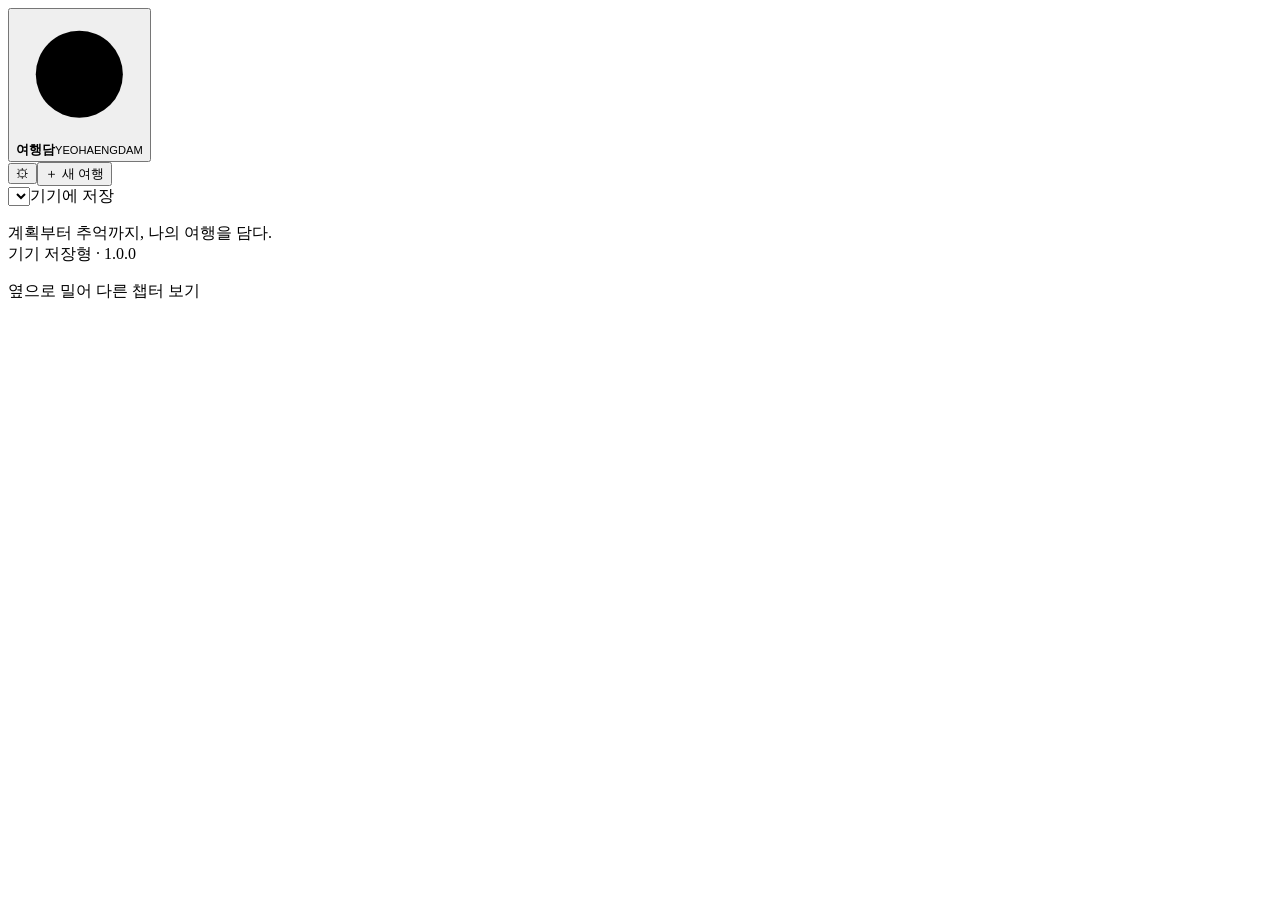
<file: src/index.template.html>
<!doctype html><html lang="ko"><head><meta charset="utf-8"><meta name="viewport" content="width=device-width,initial-scale=1,viewport-fit=cover"><meta name="theme-color" content="#176958"><meta http-equiv="Content-Security-Policy" content="default-src 'none'; script-src 'unsafe-inline'; style-src 'unsafe-inline'; img-src data: blob: https://tile.openstreetmap.org https://upload.wikimedia.org; connect-src https://commons.wikimedia.org https://photon.komoot.io https://upload.wikimedia.org; frame-src 'none'; object-src 'none'; base-uri 'none'; form-action 'none'"><title>여행담 · 내 손안의 여행</title><style>/*STYLE*/</style></head><body>
<header class="app-header"><div class="head-inner"><button class="brand" data-go="main" aria-label="여행담 메인화면"><span class="logo"><svg viewBox="0 0 32 32" aria-hidden="true"><circle cx="16" cy="16" r="11"/><path d="m21 11-3 7-7 3 3-7Z"/></svg></span><span><strong>여행담</strong><small>YEOHAENGDAM</small></span></button><div class="head-actions"><button class="icon-btn" data-go="settings" aria-label="설정과 백업">⚙</button><button class="btn primary compact" id="new-trip">＋ 새 여행</button></div></div></header>
<main class="shell"><div class="trip-bar"><select id="trip-select" aria-label="현재 여행 선택"></select><span id="save-status" role="status">기기에 저장</span></div><nav id="top-nav" class="top-nav" aria-label="여행 챕터"></nav><section id="view"></section><yeohaengdam-trip-tools id="trip-tools" hidden></yeohaengdam-trip-tools><p class="footnote">계획부터 추억까지, 나의 여행을 담다.<br><span id="edition">기기 저장형 · 1.0.0</span></p></main>
<nav class="bottom-nav" aria-label="하단 챕터"><div id="bottom-nav" class="nav-scroll"></div><div class="nav-hint">옆으로 밀어 다른 챕터 보기</div></nav>
<div id="modal-root"></div><div id="toast" role="status" aria-live="polite" hidden></div>
<input id="backup-input" type="file" accept="application/json,.json" hidden>
<noscript>여행담을 실행하려면 JavaScript를 사용할 수 있는 Android System WebView가 필요합니다.</noscript>
<script>/*BUNDLE*/</script></body></html>
</file>
